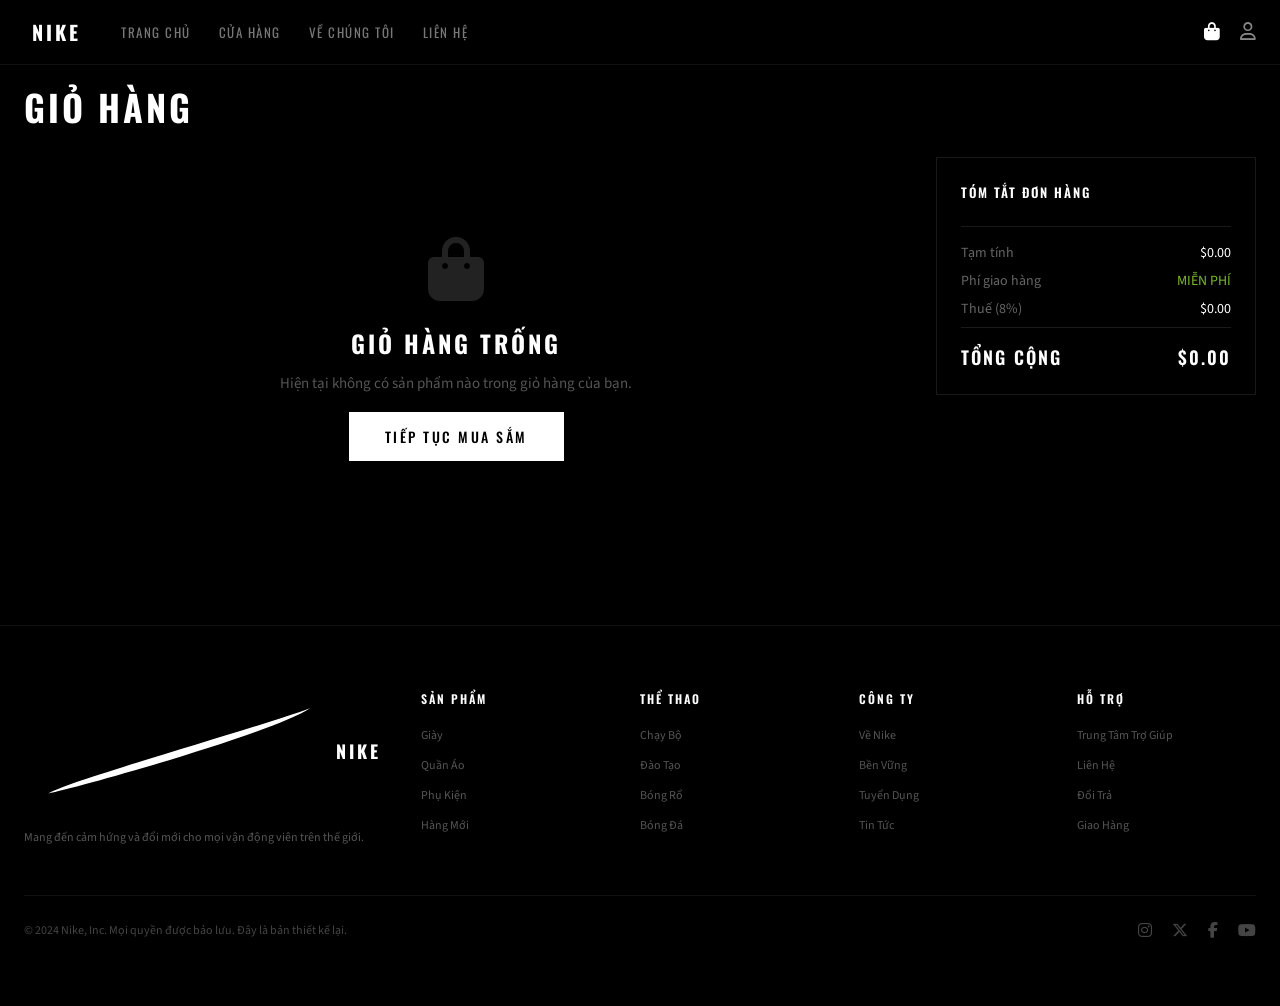
<file: checkout.html>
<!DOCTYPE html>
<html lang="vi">
<head>
    <meta charset="UTF-8">
    <meta name="viewport" content="width=device-width, initial-scale=1.0">
    <title>Giỏ Hàng & Thanh Toán - Nike Redesign</title>
    <link href="https://fonts.googleapis.com/css2?family=Oswald:wght@200;300;400;500;600;700&family=Source+Sans+3:wght@300;400;500;600;700&display=swap" rel="stylesheet">
    <link rel="stylesheet" href="https://cdnjs.cloudflare.com/ajax/libs/font-awesome/6.5.1/css/all.min.css">
    <link rel="stylesheet" href="style.css">
</head>
<body>

<div id="toast" class="toast"></div>

<!-- Modal Xác Nhận Xóa -->
<div class="delete-confirm" id="delete-modal">
    <div class="delete-confirm-box">
        <i class="fa-solid fa-triangle-exclamation" style="font-size:36px;color:#e44;margin-bottom:16px;"></i>
        <h3>XÓA SẢN PHẨM</h3>
        <p id="delete-msg">Bạn có chắc muốn xóa sản phẩm này khỏi giỏ hàng?</p>
        <div class="btn-row">
            <button class="btn-outline btn-sm" onclick="closeDeleteModal()">HỦY</button>
            <button class="btn-danger" id="confirm-delete-btn" onclick="confirmDelete()">XÓA</button>
        </div>
    </div>
</div>

<!-- Navigation -->
<nav class="main-nav" id="main-nav">
    <div class="nav-inner">
        <div class="nav-left">
            <a href="index.html" class="nav-logo">
                <svg viewBox="0 0 100 40" fill="white" class="w-10 h-8"><path d="M8 34 C14 30, 78 12, 94 6 C82 14, 18 32, 8 34Z"/></svg>
                <span style="font-family:'Oswald',sans-serif;font-weight:700;font-size:20px;letter-spacing:3px;">NIKE</span>
            </a>
            <div class="nav-links">
                <a href="index.html" class="nav-link">Trang Chủ</a>
                <a href="running.html" class="nav-link">Cửa Hàng</a>
                <a href="about.html" class="nav-link">Về Chúng Tôi</a>
                <a href="contact.html" class="nav-link">Liên Hệ</a>
            </div>
        </div>
        <div class="nav-right">
            <a href="checkout.html" class="nav-icon" style="color:#fff;"><i class="fa-solid fa-bag-shopping"></i><span id="cart-count" class="cart-badge">0</span></a>
            <a href="account.html" class="nav-icon"><i class="fa-regular fa-user"></i></a>
            <button class="mobile-toggle" onclick="toggleMobileMenu()" aria-label="Menu"><i class="fa-solid fa-bars"></i></button>
        </div>
    </div>
    <div class="mobile-menu" id="mobile-menu">
        <a href="index.html" class="nav-link">Trang Chủ</a>
        <a href="running.html" class="nav-link">Cửa Hàng</a>
        <a href="about.html" class="nav-link">Về Chúng Tôi</a>
        <a href="contact.html" class="nav-link">Liên Hệ</a>
    </div>
</nav>

<div class="section">
    <div class="page-header"><h1>GIỎ HÀNG</h1></div>

    <!-- ==================== DASHBOARD GIỎ HÀNG ==================== -->
    <div id="cart-dashboard" class="checkout-layout" style="padding-top:8px;padding-bottom:96px;">
        <div class="checkout-main">
            <!-- Header Bảng (Desktop) -->
            <div class="cart-table-header" id="cart-table-header">
                <span>Sản Phẩm</span>
                <span>Đơn Giá</span>
                <span>Số Lượng</span>
                <span>Thành Tiền</span>
                <span></span>
            </div>

            <!-- Danh Sách Sản Phẩm -->
            <div id="cart-items-list"></div>

            <!-- Giỏ Hàng Trống -->
            <div class="cart-empty" id="cart-empty" style="display:none;">
                <i class="fa-solid fa-bag-shopping"></i>
                <h2>GIỎ HÀNG TRỐNG</h2>
                <p>Hiện tại không có sản phẩm nào trong giỏ hàng của bạn.</p>
                <a href="index.html" class="btn-primary">TIẾP TỤC MUA SẮM</a>
            </div>

            <!-- Thanh Dưới -->
            <div class="cart-bottom-bar" id="cart-bottom-bar">
                <div class="cart-bottom-info">
                    <strong id="cart-total-items">0</strong> sản phẩm trong giỏ hàng
                </div>
                <div class="cart-bottom-actions">
                    <a href="running.html" class="btn-outline btn-sm">TIẾP TỤC MUA</a>
                    <button class="btn-primary btn-sm" onclick="goToCheckout()">TIẾN HÀNH THANH TOÁN</button>
                </div>
            </div>
        </div>

        <!-- Panel Tóm Tắt Bên Phải -->
        <div class="checkout-sidebar">
            <div class="summary-panel">
                <h3>TÓM TẮT ĐƠN HÀNG</h3>
                <div id="dash-sum-items"></div>
                <div class="summary-totals">
                    <div class="summary-row">
                        <span class="label">Tạm tính</span>
                        <span id="dash-sub">$0.00</span>
                    </div>
                    <div class="summary-row">
                        <span class="label">Phí giao hàng</span>
                        <span id="dash-ship" style="color:var(--accent);">MIỄN PHÍ</span>
                    </div>
                    <div class="summary-row">
                        <span class="label">Thuế (8%)</span>
                        <span id="dash-tax">$0.00</span>
                    </div>
                </div>
                <div class="summary-total">
                    <span>TỔNG CỘNG</span>
                    <span id="dash-total">$0.00</span>
                </div>
            </div>
        </div>
    </div>

    <!-- ==================== THANH TOÁN 3 BƯỚC ==================== -->
    <div id="checkout-section" style="display:none;">
        <div class="back-to-cart" onclick="backToCart()">
            <i class="fa-solid fa-arrow-left"></i> Quay lại giỏ hàng
        </div>

        <div class="step-indicators" id="step-indicators">
            <span class="step-ind active" id="si-1" onclick="goStep(1)">1. THÔNG TIN GIAO HÀNG</span>
            <span class="step-ind" id="si-2" onclick="goStep(2)">2. PHƯƠNG THỨC THANH TOÁN</span>
            <span class="step-ind" id="si-3" onclick="goStep(3)">3. XÁC NHẬN ĐƠN HÀNG</span>
        </div>

        <div class="checkout-layout">
            <div class="checkout-main">
                <!-- Bước 1: Giao Hàng -->
                <div class="checkout-step active" id="step-1">
                    <h2 style="font-family:'Oswald',sans-serif;font-size:20px;letter-spacing:2px;margin-bottom:24px;">THÔNG TIN GIAO HÀNG</h2>
                    <div class="form-row">
                        <div class="form-group">
                            <label class="form-label">HỌ</label>
                            <input type="text" class="form-input" value="Alex" id="s-fn">
                        </div>
                        <div class="form-group">
                            <label class="form-label">TÊN</label>
                            <input type="text" class="form-input" value="Johnson" id="s-ln">
                        </div>
                    </div>
                    <div class="form-group">
                        <label class="form-label">ĐỊA CHỈ</label>
                        <input type="text" class="form-input" value="1234 Đường Chính" id="s-addr">
                    </div>
                    <div class="form-row" style="grid-template-columns:1fr 1fr 1fr;">
                        <div class="form-group">
                            <label class="form-label">THÀNH PHỐ</label>
                            <input type="text" class="form-input" value="Portland" id="s-city">
                        </div>
                        <div class="form-group">
                            <label class="form-label">TỈNH/BẠN</label>
                            <input type="text" class="form-input" value="OR" id="s-st">
                        </div>
                        <div class="form-group">
                            <label class="form-label">MÃ BƯU CHÍNH</label>
                            <input type="text" class="form-input" value="97201" id="s-zip">
                        </div>
                    </div>
                    <div class="form-group">
                        <label class="form-label">SỐ ĐIỆN THOẠI</label>
                        <input type="tel" class="form-input" value="(555) 123-4567" id="s-ph">
                    </div>
                    <button class="btn-primary" onclick="goStep(2)">TIẾP TỤC THANH TOÁN</button>
                </div>

                <!-- Bước 2: Thanh Toán -->
                <div class="checkout-step" id="step-2">
                    <h2 style="font-family:'Oswald',sans-serif;font-size:20px;letter-spacing:2px;margin-bottom:24px;">PHƯƠNG THỨC THANH TOÁN</h2>
                    <div class="payment-options">
                        <label class="payment-option selected" id="po-card" onclick="selectPay('card')">
                            <input type="radio" name="pay" value="card" checked style="accent-color:var(--accent);">
                            <i class="fa-regular fa-credit-card"></i>
                            <span>THẺ TÍN DỤNG</span>
                        </label>
                        <label class="payment-option" id="po-paypal" onclick="selectPay('paypal')">
                            <input type="radio" name="pay" value="paypal" style="accent-color:var(--accent);">
                            <i class="fa-brands fa-paypal"></i>
                            <span>PAYPAL</span>
                        </label>
                    </div>
                    <div id="card-fields">
                        <div class="form-group">
                            <label class="form-label">SỐ THẺ</label>
                            <input type="text" class="form-input" placeholder="1234 5678 9012 3456" maxlength="19" oninput="fmtCard(this)">
                        </div>
                        <div class="form-row">
                            <div class="form-group">
                                <label class="form-label">NGÀY HẾT HẠN</label>
                                <input type="text" class="form-input" placeholder="MM/YY" maxlength="5" oninput="fmtExp(this)">
                            </div>
                            <div class="form-group">
                                <label class="form-label">CVV</label>
                                <input type="text" class="form-input" placeholder="123" maxlength="4">
                            </div>
                        </div>
                        <div class="form-group">
                            <label class="form-label">TÊN TRÊN THẺ</label>
                            <input type="text" class="form-input" value="ALEX JOHNSON">
                        </div>
                    </div>
                    <div id="paypal-fields" style="display:none;margin-bottom:24px;">
                        <div class="paypal-box">
                            <i class="fa-brands fa-paypal"></i>
                            <p>Bạn sẽ được chuyển đến PayPal để hoàn tất thanh toán.</p>
                        </div>
                    </div>
                    <div style="display:flex;gap:16px;">
                        <button class="btn-outline" onclick="goStep(1)">QUAY LẠI</button>
                        <button class="btn-primary" onclick="goStep(3)">XEM LẠI ĐƠN HÀNG</button>
                    </div>
                </div>

                <!-- Bước 3: Xác Nhận -->
                <div class="checkout-step" id="step-3">
                    <h2 style="font-family:'Oswald',sans-serif;font-size:20px;letter-spacing:2px;margin-bottom:24px;">XÁC NHẬN ĐƠN HÀNG</h2>
                    <div class="review-block">
                        <h3>ĐỊA CHỈ GIAO HÀNG</h3>
                        <p id="rv-addr" style="font-size:14px;"></p>
                    </div>
                    <div class="review-block">
                        <h3>PHƯƠNG THỨC THANH TOÁN</h3>
                        <p id="rv-pay" style="font-size:14px;"></p>
                    </div>
                    <div class="review-block">
                        <h3>SẢN PHẨM</h3>
                        <div id="rv-items"></div>
                    </div>
                    <div style="display:flex;gap:16px;">
                        <button class="btn-outline" onclick="goStep(2)">QUAY LẠI</button>
                        <button class="btn-primary" onclick="placeOrder()">ĐẶT HÀNG</button>
                    </div>
                </div>

                <!-- Xác Nhận Đặt Hàng -->
                <div class="checkout-step" id="step-confirm">
                    <div class="confirm-section">
                        <i class="fa-solid fa-circle-check"></i>
                        <h2>ĐƠN HÀNG ĐÃ XÁC NHẬN</h2>
                        <p style="color:#888;">Cảm ơn bạn đã mua hàng! Mã đơn hàng của bạn là <span style="color:#fff;font-weight:600;" id="order-num">#NK-2024-9999</span></p>
                        <p style="color:#555;font-size:14px;margin-top:8px;">Email xác nhận đã được gửi đến alex.johnson@email.com</p>
                        <a href="index.html" class="btn-primary" style="display:inline-block;margin-top:32px;" onclick="clearCart()">TIẾP TỤC MUA SẮM</a>
                    </div>
                </div>
            </div>

            <!-- Tóm Tắt Thanh Toán -->
            <div class="checkout-sidebar" id="summary-panel">
                <div class="summary-panel">
                    <h3>TÓM TẮT ĐƠN HÀNG</h3>
                    <div id="sum-items"></div>
                    <div class="summary-totals">
                        <div class="summary-row">
                            <span class="label">Tạm tính</span>
                            <span id="sum-sub">$0.00</span>
                        </div>
                        <div class="summary-row">
                            <span class="label">Phí giao hàng</span>
                            <span id="sum-ship" style="color:var(--accent);">MIỄN PHÍ</span>
                        </div>
                        <div class="summary-row">
                            <span class="label">Thuế (8%)</span>
                            <span id="sum-tax">$0.00</span>
                        </div>
                    </div>
                    <div class="summary-total">
                        <span>TỔNG CỘNG</span>
                        <span id="sum-total">$0.00</span>
                    </div>
                </div>
            </div>
        </div>
    </div>
</div>

<!-- Footer -->
<footer class="site-footer">
    <div class="footer-inner">
        <div class="footer-grid">
            <div class="footer-brand">
                <div style="display:flex;align-items:center;gap:8px;">
                    <svg viewBox="0 0 100 40" fill="white" class="w-8 h-6"><path d="M8 34 C14 30, 78 12, 94 6 C82 14, 18 32, 8 34Z"/></svg>
                    <span style="font-family:'Oswald',sans-serif;font-weight:700;font-size:18px;letter-spacing:3px;">NIKE</span>
                </div>
                <p>Mang đến cảm hứng và đổi mới cho mọi vận động viên trên thế giới.</p>
            </div>
            <div class="footer-col"><h4>SẢN PHẨM</h4><ul><li><a href="running.html">Giày</a></li><li><a href="#">Quần Áo</a></li><li><a href="#">Phụ Kiện</a></li><li><a href="#">Hàng Mới</a></li></ul></div>
            <div class="footer-col"><h4>THỂ THAO</h4><ul><li><a href="running.html">Chạy Bộ</a></li><li><a href="#">Đào Tạo</a></li><li><a href="#">Bóng Rổ</a></li><li><a href="#">Bóng Đá</a></li></ul></div>
            <div class="footer-col"><h4>CÔNG TY</h4><ul><li><a href="about.html">Về Nike</a></li><li><a href="#">Bền Vững</a></li><li><a href="#">Tuyển Dụng</a></li><li><a href="#">Tin Tức</a></li></ul></div>
            <div class="footer-col"><h4>HỖ TRỢ</h4><ul><li><a href="contact.html">Trung Tâm Trợ Giúp</a></li><li><a href="contact.html">Liên Hệ</a></li><li><a href="#">Đổi Trả</a></li><li><a href="#">Giao Hàng</a></li></ul></div>
        </div>
        <div class="footer-bottom">
            <p>&copy; 2024 Nike, Inc. Mọi quyền được bảo lưu. Đây là bản thiết kế lại.</p>
            <div class="footer-socials">
                <a aria-label="Instagram"><i class="fa-brands fa-instagram"></i></a>
                <a aria-label="Twitter"><i class="fa-brands fa-x-twitter"></i></a>
                <a aria-label="Facebook"><i class="fa-brands fa-facebook-f"></i></a>
                <a aria-label="YouTube"><i class="fa-brands fa-youtube"></i></a>
            </div>
        </div>
    </div>
</footer>

<script>
/* ============================================
   QUẢN LÝ GIỎ HÀNG & THANH TOÁN
   ============================================ */

/* --- Hình ảnh tương ứng cho từng sản phẩm --- */
const imgMap = {
    'Nike Pegasus 41': 'https://images.unsplash.com/photo-1595950653106-6c9ebd614d3a?w=200&h=200&fit=crop&q=80',
    'Nike Air Max 90': 'https://images.unsplash.com/photo-1605348532760-6753d2c43329?w=200&h=200&fit=crop&q=80',
    'Nike Dunk Low Retro': 'https://images.unsplash.com/photo-1597045566677-8cf032ed6634?w=200&h=200&fit=crop&q=80',
    'Nike Air Force 1': 'https://images.unsplash.com/photo-1600269452121-4f2416e55c28?w=200&h=200&fit=crop&q=80',
    'Nike Vomero 18': 'https://images.unsplash.com/photo-1584735175315-9d5df23860e6?w=200&h=200&fit=crop&q=80',
    'Áo Thun Nike Dri-Fit': 'https://images.unsplash.com/photo-1521572163474-6864f9cf17ab?w=200&h=200&fit=crop&q=80',
    'Nike Dri-Fit Tee': 'https://images.unsplash.com/photo-1521572163474-6864f9cf17ab?w=200&h=200&fit=crop&q=80',
    'Nike ZoomX Vaporfly': 'https://images.unsplash.com/photo-1542291026-7eec264c27ff?w=200&h=200&fit=crop&q=80',
    'Air Max Alpha': 'https://images.unsplash.com/photo-1608231387042-66d1773070a5?w=200&h=200&fit=crop&q=80',
    'Nike Blazer Mid': 'https://images.unsplash.com/photo-1549298916-b41d501d3772?w=200&h=200&fit=crop&q=80',
    'Nike React Infinity RN 4': 'https://images.unsplash.com/photo-1606107557195-0e29a4b5b4aa?w=200&h=200&fit=crop&q=80',
    'Nike Air Max 97': 'https://images.unsplash.com/photo-1491553895911-0055eca6402d?w=200&h=200&fit=crop&q=80',
    'Nike Metcon 9': 'https://images.unsplash.com/photo-1534438327276-14e5300c3a48?w=200&h=200&fit=crop&q=80',
    'Nike Air Max Alpha': 'https://images.unsplash.com/photo-1608231387042-66d1773070a5?w=200&h=200&fit=crop&q=80',
    'Nike Pegasus 40': 'https://images.unsplash.com/photo-1599058917212-d750089bc07e?w=200&h=200&fit=crop&q=80',
    'Áo Hoodie Nike Dri-FIT': 'https://images.unsplash.com/photo-1556821840-3a63f95609a7?w=200&h=200&fit=crop&q=80',
    'Quần Short Chạy Nike': 'https://images.unsplash.com/photo-1562157873-818bc0726f68?w=200&h=200&fit=crop&q=80',
    'Quần Jogger Nike Sportswear': 'https://images.unsplash.com/photo-1584370848010-d7fe6bc767ec?w=200&h=200&fit=crop&q=80'
};
const fallbackImg = 'https://images.unsplash.com/photo-1542291026-7eec264c27ff?w=200&h=200&fit=crop&q=80';
function getImg(name) { return imgMap[name] || fallbackImg; }

/* --- Biến thể mặc định cho sản phẩm --- */
const variantMap = {
    'Nike Pegasus 41': 'Size: 41 &bull; Màu: Xanh Lá',
    'Nike Air Max 90': 'Size: 42 &bull; Màu: Trắng',
    'Nike Dunk Low Retro': 'Size: 42 &bull; Màu: Đen/Trắng',
    'Nike Air Force 1': 'Size: 43 &bull; Màu: Trắng',
    'Nike Vomero 18': 'Size: 41 &bull; Màu: Đen',
    'Áo Thun Nike Dri-Fit': 'Size: L &bull; Màu: Đen',
    'Nike Dri-Fit Tee': 'Size: M &bull; Màu: Đen',
    'Nike ZoomX Vaporfly': 'Size: 42 &bull; Màu: Xanh Volt',
    'Air Max Alpha': 'Size: 43 &bull; Màu: Đen/Trắng',
    'Nike Blazer Mid': 'Size: 41 &bull; Màu: Cam/Trắng',
    'Nike React Infinity RN 4': 'Size: 42 &bull; Màu: Xanh Dương/Cam',
    'Nike Air Max 97': 'Size: 43 &bull; Màu: Bạc/Đỏ',
    'Nike Metcon 9': 'Size: 42 &bull; Màu: Đỏ/Đen',
    'Nike Air Max Alpha': 'Size: 43 &bull; Màu: Đen/Trắng',
    'Nike Pegasus 40': 'Size: 41 &bull; Màu: Xanh Dương/Đen',
    'Áo Hoodie Nike Dri-FIT': 'Size: L &bull; Màu: Xám',
    'Quần Short Chạy Nike': 'Size: M &bull; Màu: Đen',
    'Quần Jogger Nike Sportswear': 'Size: L &bull; Màu: Đen/Xám'
};
function getVariant(name) { return variantMap[name] || ''; }

/* --- CRUD Giỏ Hàng (localStorage) --- */
function getCart() { try { return JSON.parse(localStorage.getItem('nike_cart')) || []; } catch(e) { return []; } }
function saveCart(c) { localStorage.setItem('nike_cart', JSON.stringify(c)); updateCartBadge(); }
function updateCartBadge() {
    const c = getCart();
    const b = document.getElementById('cart-count');
    const n = c.reduce((s, i) => s + i.qty, 0);
    b.textContent = n;
    b.style.display = n > 0 ? 'flex' : 'none';
}
function clearCart() { localStorage.removeItem('nike_cart'); }

/* --- Toast --- */
function showToast(m) {
    const t = document.getElementById('toast');
    t.textContent = m;
    t.classList.add('show');
    setTimeout(() => t.classList.remove('show'), 2500);
}

/* --- Mobile Menu --- */
function toggleMobileMenu() { document.getElementById('mobile-menu').classList.toggle('open'); }

/* ====================
   DASHBOARD GIỎ HÀNG
   ==================== */
let deleteTargetIndex = -1;

function renderCartDashboard() {
    const cart = getCart();
    const listEl = document.getElementById('cart-items-list');
    const emptyEl = document.getElementById('cart-empty');
    const bottomBar = document.getElementById('cart-bottom-bar');
    const tableHeader = document.getElementById('cart-table-header');

    /* Giỏ hàng trống → hiện trạng thái rỗng */
    if (cart.length === 0) {
        listEl.innerHTML = '';
        emptyEl.style.display = 'block';
        bottomBar.style.display = 'none';
        tableHeader.style.display = 'none';
        renderDashSummary();
        return;
    }

    /* Giỏ hàng có sản phẩm → hiện bảng */
    emptyEl.style.display = 'none';
    bottomBar.style.display = 'flex';
    tableHeader.style.display = 'grid';

    listEl.innerHTML = '';
    cart.forEach((item, index) => {
        const lineTotal = (item.price * item.qty).toFixed(2);
        listEl.innerHTML += `
            <div class="cart-item-row" id="cart-row-${index}">
                <div class="cart-item-product">
                    <div class="cart-item-thumb">
                        <img src="${getImg(item.name)}" alt="${item.name}">
                    </div>
                    <div>
                        <p class="cart-item-name">${item.name.toUpperCase()}</p>
                        <p class="cart-item-variant">${getVariant(item.name)}</p>
                    </div>
                </div>
                <span class="cart-item-price">$${item.price.toFixed(2)}</span>
                <div class="qty-controls">
                    <button class="qty-btn" onclick="changeQty(${index}, -1)" aria-label="Giảm">
                        <i class="fa-solid fa-minus" style="font-size:11px;"></i>
                    </button>
                    <span class="qty-value">${item.qty}</span>
                    <button class="qty-btn" onclick="changeQty(${index}, 1)" aria-label="Tăng">
                        <i class="fa-solid fa-plus" style="font-size:11px;"></i>
                    </button>
                </div>
                <span class="cart-item-price" style="color:#fff;">$${lineTotal}</span>
                <button class="cart-delete-btn" onclick="openDeleteModal(${index})" aria-label="Xóa">
                    <i class="fa-solid fa-trash-can"></i>
                </button>
            </div>
        `;
    });

    const totalItems = cart.reduce((s, i) => s + i.qty, 0);
    document.getElementById('cart-total-items').textContent = totalItems;

    renderDashSummary();
}

function renderDashSummary() {
    const cart = getCart();
    const si = document.getElementById('dash-sum-items');
    si.innerHTML = '';
    cart.forEach((item) => {
        si.innerHTML += `
            <div class="summary-item">
                <div class="summary-item-thumb"><img src="${getImg(item.name)}" alt="${item.name}"></div>
                <div class="summary-item-info">
                    <p>${item.name.toUpperCase()}</p>
                    <span>x${item.qty}</span>
                </div>
                <span style="font-family:'Oswald',sans-serif;font-size:14px;">$${(item.price * item.qty).toFixed(2)}</span>
            </div>
        `;
    });
    const sub = cart.reduce((s, i) => s + i.price * i.qty, 0);
    const tax = sub * 0.08;
    document.getElementById('dash-sub').textContent = '$' + sub.toFixed(2);
    document.getElementById('dash-tax').textContent = '$' + tax.toFixed(2);
    document.getElementById('dash-total').textContent = '$' + (sub + tax).toFixed(2);
}

/* --- Thay Đổi Số Lượng --- */
function changeQty(index, delta) {
    const cart = getCart();
    if (!cart[index]) return;
    cart[index].qty += delta;
    if (cart[index].qty <= 0) {
        openDeleteModal(index);
        return;
    }
    saveCart(cart);
    renderCartDashboard();
}

/* --- Modal Xóa --- */
function openDeleteModal(index) {
    deleteTargetIndex = index;
    const cart = getCart();
    const name = cart[index] ? cart[index].name : '';
    document.getElementById('delete-msg').textContent = `Bạn có chắc muốn xóa "${name}" khỏi giỏ hàng?`;
    document.getElementById('delete-modal').classList.add('open');
}

function closeDeleteModal() {
    document.getElementById('delete-modal').classList.remove('open');
    deleteTargetIndex = -1;
}

function confirmDelete() {
    if (deleteTargetIndex < 0) return;
    const cart = getCart();
    const name = cart[deleteTargetIndex] ? cart[deleteTargetIndex].name : '';
    cart.splice(deleteTargetIndex, 1);
    saveCart(cart);
    closeDeleteModal();
    renderCartDashboard();
    showToast('Đã xóa ' + name + ' khỏi giỏ hàng');
}

/* --- Chuyển sang Thanh Toán --- */
function goToCheckout() {
    const cart = getCart();
    if (cart.length === 0) {
        showToast('Giỏ hàng đang trống');
        return;
    }
    document.getElementById('cart-dashboard').style.display = 'none';
    document.getElementById('checkout-section').style.display = 'block';
    document.querySelector('.page-header h1').textContent = 'THANH TOÁN';
    goStep(1);
    renderCheckoutSummary();
    window.scrollTo({ top: 0, behavior: 'smooth' });
}

function backToCart() {
    document.getElementById('checkout-section').style.display = 'none';
    document.getElementById('cart-dashboard').style.display = 'flex';
    document.querySelector('.page-header h1').textContent = 'GIỎ HÀNG';
    renderCartDashboard();
    window.scrollTo({ top: 0, behavior: 'smooth' });
}

/* ====================
   THANH TOÁN 3 BƯỚC
   ==================== */
let currentStep = 1;

function renderCheckoutSummary() {
    const cart = getCart();
    const si = document.getElementById('sum-items');
    si.innerHTML = '';
    cart.forEach((item) => {
        si.innerHTML += `
            <div class="summary-item">
                <div class="summary-item-thumb"><img src="${getImg(item.name)}" alt="${item.name}"></div>
                <div class="summary-item-info">
                    <p>${item.name.toUpperCase()}</p>
                    <span>x${item.qty}</span>
                </div>
                <span style="font-family:'Oswald',sans-serif;font-size:14px;">$${(item.price * item.qty).toFixed(2)}</span>
            </div>
        `;
    });
    const sub = cart.reduce((s, i) => s + i.price * i.qty, 0);
    const tax = sub * 0.08;
    document.getElementById('sum-sub').textContent = '$' + sub.toFixed(2);
    document.getElementById('sum-tax').textContent = '$' + tax.toFixed(2);
    document.getElementById('sum-total').textContent = '$' + (sub + tax).toFixed(2);
}

function goStep(n) {
    currentStep = n;
    document.querySelectorAll('.checkout-step').forEach(s => s.classList.remove('active'));
    const stepEl = document.getElementById('step-' + n);
    if (stepEl) stepEl.classList.add('active');

    for (let i = 1; i <= 3; i++) {
        const si = document.getElementById('si-' + i);
        si.classList.remove('active', 'done');
        if (i < n) si.classList.add('done');
        else if (i === n) si.classList.add('active');
    }

    const panel = document.getElementById('summary-panel');
    const indicators = document.getElementById('step-indicators');
    const backBtn = document.querySelector('.back-to-cart');

    if (n === 'confirm' || typeof n === 'string') {
        panel.style.display = 'none';
        indicators.style.display = 'none';
        if (backBtn) backBtn.style.display = 'none';
    } else {
        panel.style.display = 'block';
        indicators.style.display = 'flex';
        if (backBtn) backBtn.style.display = 'inline-flex';
    }

    if (n === 3) renderReview();
}

function renderReview() {
    const fn = document.getElementById('s-fn').value;
    const ln = document.getElementById('s-ln').value;
    const addr = document.getElementById('s-addr').value;
    const city = document.getElementById('s-city').value;
    const st = document.getElementById('s-st').value;
    const zip = document.getElementById('s-zip').value;
    const ph = document.getElementById('s-ph').value;
    document.getElementById('rv-addr').innerHTML = `${fn} ${ln}<br>${addr}<br>${city}, ${st} ${zip}<br>${ph}`;

    const pay = document.querySelector('input[name="pay"]:checked')?.value || 'card';
    document.getElementById('rv-pay').innerHTML = pay === 'card'
        ? '<i class="fa-regular fa-credit-card" style="margin-right:8px;"></i>Thẻ tín dụng kết thúc ****'
        : '<i class="fa-brands fa-paypal" style="margin-right:8px;"></i>PayPal';

    const cart = getCart();
    const ri = document.getElementById('rv-items');
    ri.innerHTML = '';
    cart.forEach((item) => {
        ri.innerHTML += `
            <div class="review-item">
                <div class="review-item-thumb"><img src="${getImg(item.name)}" alt="${item.name}"></div>
                <div style="flex:1;">
                    <p style="font-size:12px;font-family:'Oswald',sans-serif;letter-spacing:1.5px;">${item.name.toUpperCase()}</p>
                    <span style="font-size:12px;color:#555;">Số lượng: ${item.qty}</span>
                </div>
                <span style="font-family:'Oswald',sans-serif;font-size:14px;">$${(item.price * item.qty).toFixed(2)}</span>
            </div>
        `;
    });
}

function selectPay(m) {
    document.getElementById('po-card').classList.toggle('selected', m === 'card');
    document.getElementById('po-paypal').classList.toggle('selected', m === 'paypal');
    document.getElementById('card-fields').style.display = m === 'card' ? 'block' : 'none';
    document.getElementById('paypal-fields').style.display = m === 'paypal' ? 'block' : 'none';
}

function fmtCard(el) { let v = el.value.replace(/\D/g, '').substring(0, 16); el.value = v.replace(/(.{4})/g, '$1 ').trim(); }
function fmtExp(el) { let v = el.value.replace(/\D/g, '').substring(0, 4); if (v.length >= 2) v = v.substring(0, 2) + '/' + v.substring(2); el.value = v; }

function placeOrder() {
    const cart = getCart();
    if (cart.length === 0) { showToast('Giỏ hàng của bạn đang trống'); return; }
    const num = '#NK-2024-' + Math.floor(1000 + Math.random() * 9000);
    document.getElementById('order-num').textContent = num;
    goStep('confirm');
    showToast('Đặt hàng thành công!');
}

/* --- Scroll Nav --- */
window.addEventListener('scroll', () => {
    document.getElementById('main-nav').classList.toggle('scrolled', window.scrollY > 80);
});

/* --- Đóng modal khi click ngoài --- */
document.getElementById('delete-modal').addEventListener('click', function(e) {
    if (e.target === this) closeDeleteModal();
});

/* --- Khởi Tạo: giỏ hàng bắt đầu TRỐNG --- */
updateCartBadge();
renderCartDashboard();
</script>
</body>
</html>
</file>
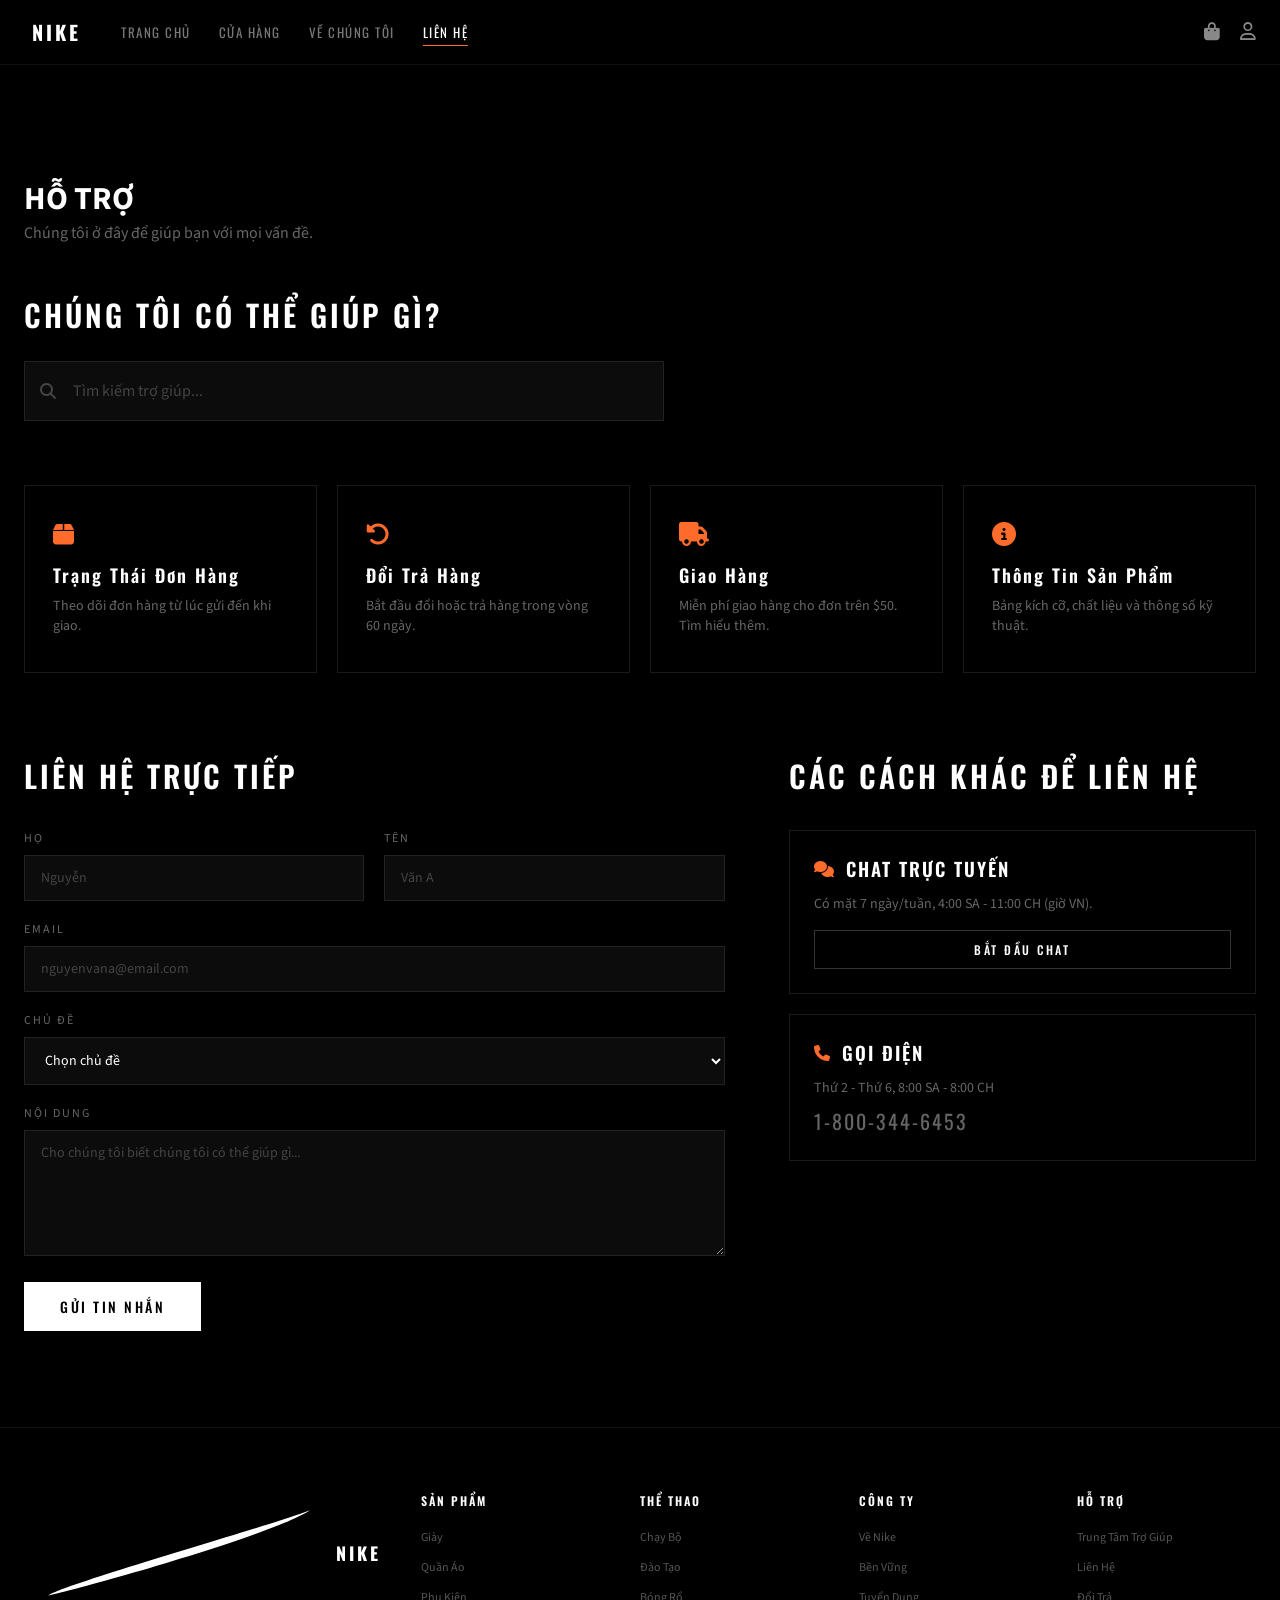
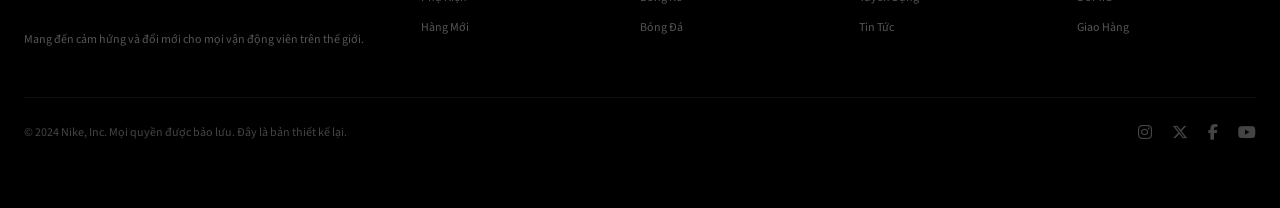
<file: contact.html>
<!DOCTYPE html>
<html lang="vi">
<head>
    <meta charset="UTF-8">
    <meta name="viewport" content="width=device-width, initial-scale=1.0">
    <title>Hỗ Trợ & Liên Hệ - Nike Redesign</title>
    <link href="https://fonts.googleapis.com/css2?family=Oswald:wght@200;300;400;500;600;700&family=Source+Sans+3:wght@300;400;500;600;700&display=swap" rel="stylesheet">
    <link rel="stylesheet" href="https://cdnjs.cloudflare.com/ajax/libs/font-awesome/6.5.1/css/all.min.css">
    <link rel="stylesheet" href="style.css">
</head>
<body>

<div id="toast" class="toast"></div>

<nav class="main-nav" id="main-nav">
    <div class="nav-inner">
        <div class="nav-left">
            <a href="index.html" class="nav-logo">
                <svg viewBox="0 0 100 40" fill="white" class="w-10 h-8"><path d="M8 34 C14 30, 78 12, 94 6 C82 14, 18 32, 8 34Z"/></svg>
                <span style="font-family:'Oswald',sans-serif;font-weight:700;font-size:20px;letter-spacing:3px;">NIKE</span>
            </a>
            <div class="nav-links">
                <a href="index.html" class="nav-link">Trang Chủ</a>
                <a href="running.html" class="nav-link">Cửa Hàng</a>
                <a href="about.html" class="nav-link">Về Chúng Tôi</a>
                <a href="contact.html" class="nav-link active">Liên Hệ</a>
            </div>
        </div>
        <div class="nav-right">
            <a href="checkout.html" class="nav-icon"><i class="fa-solid fa-bag-shopping"></i><span id="cart-count" class="cart-badge">0</span></a>
            <a href="account.html" class="nav-icon"><i class="fa-regular fa-user"></i></a>
            <button class="mobile-toggle" onclick="toggleMobileMenu()" aria-label="Menu"><i class="fa-solid fa-bars"></i></button>
        </div>
    </div>
    <div class="mobile-menu" id="mobile-menu">
        <a href="index.html" class="nav-link">Trang Chủ</a>
        <a href="running.html" class="nav-link">Cửa Hàng</a>
        <a href="about.html" class="nav-link">Về Chúng Tôi</a>
        <a href="contact.html" class="nav-link active">Liên Hệ</a>
    </div>
</nav>

<div class="section contact-page">
    <h1 class="page-header" style="padding-bottom:0;">HỖ TRỢ</h1>
    <p style="color:#666;margin-bottom:48px;">Chúng tôi ở đây để giúp bạn với mọi vấn đề.</p>

    <div style="margin-bottom:64px;">
        <h2 class="section-title" style="margin-bottom:24px;">CHÚNG TÔI CÓ THỂ GIÚP GÌ?</h2>
        <div class="search-bar">
            <input type="text" class="form-input" placeholder="Tìm kiếm trợ giúp...">
            <i class="fa-solid fa-magnifying-glass"></i>
        </div>
    </div>

    <div class="service-modules">
        <div class="service-module" onclick="showToast('Đang mở trang Trạng Thái Đơn Hàng...')">
            <i class="fa-solid fa-box"></i>
            <h3>Trạng Thái Đơn Hàng</h3>
            <p>Theo dõi đơn hàng từ lúc gửi đến khi giao.</p>
        </div>
        <div class="service-module" onclick="showToast('Đang tải thông tin Đổi Trả...')">
            <i class="fa-solid fa-rotate-left"></i>
            <h3>Đổi Trả Hàng</h3>
            <p>Bắt đầu đổi hoặc trả hàng trong vòng 60 ngày.</p>
        </div>
        <div class="service-module" onclick="showToast('Đang tải chi tiết Giao Hàng...')">
            <i class="fa-solid fa-truck"></i>
            <h3>Giao Hàng</h3>
            <p>Miễn phí giao hàng cho đơn trên $50. Tìm hiểu thêm.</p>
        </div>
        <div class="service-module" onclick="showToast('Đang tải thông tin Sản Phẩm...')">
            <i class="fa-solid fa-circle-info"></i>
            <h3>Thông Tin Sản Phẩm</h3>
            <p>Bảng kích cỡ, chất liệu và thông số kỹ thuật.</p>
        </div>
    </div>

    <div class="contact-grid">
        <div>
            <h2 class="section-title" style="margin-bottom:32px;">LIÊN HỆ TRỰC TIẾP</h2>
            <form id="contact-form" onsubmit="return handleSubmit(event)">
                <div class="form-row">
                    <div class="form-group">
                        <label class="form-label">HỌ</label>
                        <input type="text" class="form-input" placeholder="Nguyễn" required id="cf-fname">
                    </div>
                    <div class="form-group">
                        <label class="form-label">TÊN</label>
                        <input type="text" class="form-input" placeholder="Văn A" required id="cf-lname">
                    </div>
                </div>
                <div class="form-group">
                    <label class="form-label">EMAIL</label>
                    <input type="email" class="form-input" placeholder="nguyenvana@email.com" required id="cf-email">
                </div>
                <div class="form-group">
                    <label class="form-label">CHỦ ĐỀ</label>
                    <select class="form-input" required>
                        <option value="">Chọn chủ đề</option>
                        <option>Vấn Đề Đơn Hàng</option>
                        <option>Câu Hỏi Sản Phẩm</option>
                        <option>Đổi / Trả Hàng</option>
                        <option>Khác</option>
                    </select>
                </div>
                <div class="form-group">
                    <label class="form-label">NỘI DUNG</label>
                    <textarea class="form-input" rows="5" placeholder="Cho chúng tôi biết chúng tôi có thể giúp gì..." required id="cf-msg"></textarea>
                </div>
                <button type="submit" class="btn-primary">GỬI TIN NHẮN</button>
                <p id="contact-success" class="success-msg">Tin nhắn đã được gửi thành công. Chúng tôi sẽ phản hồi trong vòng 24 giờ.</p>
            </form>
        </div>
        <div>
            <h2 class="section-title" style="margin-bottom:32px;">CÁC CÁCH KHÁC ĐỂ LIÊN HỆ</h2>
            <div class="contact-side-card">
                <div class="card-header">
                    <i class="fa-solid fa-comments"></i>
                    <h3>CHAT TRỰC TUYẾN</h3>
                </div>
                <p>Có mặt 7 ngày/tuần, 4:00 SA - 11:00 CH (giờ VN).</p>
                <button class="btn-outline btn-sm" style="width:100%;margin-top:16px;" onclick="showToast('Đang kết nối chat trực tuyến...')">BẮT ĐẦU CHAT</button>
            </div>
            <div class="contact-side-card">
                <div class="card-header">
                    <i class="fa-solid fa-phone"></i>
                    <h3>GỌI ĐIỆN</h3>
                </div>
                <p>Thứ 2 - Thứ 6, 8:00 SA - 8:00 CH</p>
                <p class="phone-number">1-800-344-6453</p>
            </div>
        </div>
    </div>
</div>

<footer class="site-footer">
    <div class="footer-inner">
        <div class="footer-grid">
            <div class="footer-brand">
                <div style="display:flex;align-items:center;gap:8px;">
                    <svg viewBox="0 0 100 40" fill="white" class="w-8 h-6"><path d="M8 34 C14 30, 78 12, 94 6 C82 14, 18 32, 8 34Z"/></svg>
                    <span style="font-family:'Oswald',sans-serif;font-weight:700;font-size:18px;letter-spacing:3px;">NIKE</span>
                </div>
                <p>Mang đến cảm hứng và đổi mới cho mọi vận động viên trên thế giới.</p>
            </div>
            <div class="footer-col"><h4>SẢN PHẨM</h4><ul><li><a href="running.html">Giày</a></li><li><a href="#">Quần Áo</a></li><li><a href="#">Phụ Kiện</a></li><li><a href="#">Hàng Mới</a></li></ul></div>
            <div class="footer-col"><h4>THỂ THAO</h4><ul><li><a href="running.html">Chạy Bộ</a></li><li><a href="#">Đào Tạo</a></li><li><a href="#">Bóng Rổ</a></li><li><a href="#">Bóng Đá</a></li></ul></div>
            <div class="footer-col"><h4>CÔNG TY</h4><ul><li><a href="about.html">Về Nike</a></li><li><a href="#">Bền Vững</a></li><li><a href="#">Tuyển Dụng</a></li><li><a href="#">Tin Tức</a></li></ul></div>
            <div class="footer-col"><h4>HỖ TRỢ</h4><ul><li><a href="contact.html">Trung Tâm Trợ Giúp</a></li><li><a href="contact.html">Liên Hệ</a></li><li><a href="#">Đổi Trả</a></li><li><a href="#">Giao Hàng</a></li></ul></div>
        </div>
        <div class="footer-bottom">
            <p>&copy; 2024 Nike, Inc. Mọi quyền được bảo lưu. Đây là bản thiết kế lại.</p>
            <div class="footer-socials">
                <a aria-label="Instagram"><i class="fa-brands fa-instagram"></i></a>
                <a aria-label="Twitter"><i class="fa-brands fa-x-twitter"></i></a>
                <a aria-label="Facebook"><i class="fa-brands fa-facebook-f"></i></a>
                <a aria-label="YouTube"><i class="fa-brands fa-youtube"></i></a>
            </div>
        </div>
    </div>
</footer>

<script>
    function getCart(){try{return JSON.parse(localStorage.getItem('nike_cart'))||[];}catch(e){return[];}}
    function updateCartBadge(){const c=getCart();const b=document.getElementById('cart-count');const n=c.reduce((s,i)=>s+i.qty,0);b.textContent=n;b.style.display=n>0?'flex':'none';}
    function toggleMobileMenu(){document.getElementById('mobile-menu').classList.toggle('open');}
    function showToast(m){const t=document.getElementById('toast');t.textContent=m;t.classList.add('show');setTimeout(()=>t.classList.remove('show'),2500);}
    function handleSubmit(e){
        e.preventDefault();
        const fn=document.getElementById('cf-fname').value.trim();
        const ln=document.getElementById('cf-lname').value.trim();
        const em=document.getElementById('cf-email').value.trim();
        const mg=document.getElementById('cf-msg').value.trim();
        if(!fn||!ln||!em||!mg){showToast('Vui lòng điền đầy đủ các trường bắt buộc');return false;}
        if(!em.includes('@')||!em.includes('.')){showToast('Vui lòng nhập email hợp lệ');return false;}
        document.getElementById('contact-success').classList.add('show');
        document.getElementById('contact-form').reset();
        showToast('Tin nhắn đã được gửi thành công');
        setTimeout(()=>document.getElementById('contact-success').classList.remove('show'),5000);
        return false;
    }
    window.addEventListener('scroll',()=>{document.getElementById('main-nav').classList.toggle('scrolled',window.scrollY>80);});
    updateCartBadge();
</script>
</body>
</html>
</file>
<file: style.css>
/* ============================================
   NIKE REDESIGN - BẢNG PHONG CÁCH TOÀN CỤBỤ
   ============================================ */

:root {
    --bg: #000000;
    --fg: #ffffff;
    --muted: #777777;
    --accent: #7db830;
    --accent-orange: #FF6B2B;
    --card: #0a0a0a;
    --border: #1e1e1e;
}

* { margin: 0; padding: 0; box-sizing: border-box; }

body {
    font-family: 'Source Sans 3', sans-serif;
    background: var(--bg);
    color: var(--fg);
    overflow-x: hidden;
}

a { text-decoration: none; color: inherit; }

::-webkit-scrollbar { width: 5px; }
::-webkit-scrollbar-track { background: #000; }
::-webkit-scrollbar-thumb { background: #333; border-radius: 3px; }

/* ============================================
   THANH ĐIỀU HƯỚNG
   ============================================ */
.main-nav {
    position: fixed;
    top: 0;
    left: 0;
    width: 100%;
    z-index: 50;
    background: rgba(0, 0, 0, 0.85);
    backdrop-filter: blur(16px);
    -webkit-backdrop-filter: blur(16px);
    border-bottom: 1px solid #111;
    transition: all 0.3s ease;
}

.main-nav.scrolled {
    background: rgba(0, 0, 0, 0.95);
    border-bottom-color: #1a1a1a;
}

.nav-inner {
    max-width: 1280px;
    margin: 0 auto;
    padding: 0 24px;
    display: flex;
    align-items: center;
    justify-content: space-between;
    height: 64px;
}

.nav-left {
    display: flex;
    align-items: center;
    gap: 40px;
}

.nav-logo {
    cursor: pointer;
    display: flex;
    align-items: center;
    gap: 8px;
}

.nav-links {
    display: flex;
    align-items: center;
    gap: 28px;
}

.nav-link {
    color: #777;
    transition: color 0.3s;
    cursor: pointer;
    font-family: 'Oswald', sans-serif;
    letter-spacing: 1.5px;
    text-transform: uppercase;
    font-size: 13px;
    position: relative;
}

.nav-link::after {
    content: '';
    position: absolute;
    bottom: -4px;
    left: 0;
    width: 0;
    height: 1px;
    background: var(--accent-orange);
    transition: width 0.3s ease;
}

.nav-link:hover::after,
.nav-link.active::after {
    width: 100%;
}

.nav-link:hover,
.nav-link.active {
    color: #fff;
}

.nav-right {
    display: flex;
    align-items: center;
    gap: 20px;
}

.nav-icon {
    cursor: pointer;
    color: #888;
    font-size: 18px;
    transition: color 0.3s;
    position: relative;
}

.nav-icon:hover {
    color: #fff;
}

.cart-badge {
    position: absolute;
    top: -7px;
    right: -9px;
    background: var(--accent-orange);
    color: #fff;
    font-size: 10px;
    width: 18px;
    height: 18px;
    border-radius: 50%;
    display: flex;
    align-items: center;
    justify-content: center;
    font-weight: 700;
    transition: transform 0.3s;
}

.cart-badge.bump {
    animation: badge-bump 0.3s ease;
}

@keyframes badge-bump {
    0% { transform: scale(1); }
    50% { transform: scale(1.3); }
    100% { transform: scale(1); }
}

.mobile-toggle {
    display: none;
    background: none;
    border: none;
    color: #fff;
    font-size: 20px;
    cursor: pointer;
}

.mobile-menu {
    display: none;
    padding: 0 24px 16px;
}

.mobile-menu.open {
    display: block;
}

.mobile-menu .nav-link {
    display: block;
    padding: 8px 0;
}

@media (max-width: 768px) {
    .nav-links { display: none; }
    .mobile-toggle { display: block; }
}

/* ============================================
   HERO TRANG CHỦ
   ============================================ */
.hero {
    position: relative;
    width: 100%;
    height: 92vh;
    min-height: 600px;
    margin-top: 64px;
    overflow: hidden;
}

.hero-img {
    position: absolute;
    inset: 0;
    width: 100%;
    height: 100%;
    object-fit: cover;
    filter: grayscale(100%) contrast(1.15);
    transition: transform 0.8s ease;
}

.hero-img:hover {
    transform: scale(1.04);
}

.hero-overlay {
    position: absolute;
    inset: 0;
    background: linear-gradient(
        180deg,
        rgba(0, 0, 0, 0.15) 0%,
        rgba(255, 107, 43, 0.08) 30%,
        rgba(0, 0, 0, 0.4) 60%,
        rgba(0, 0, 0, 0.88) 100%
    );
}

.hero-content {
    position: relative;
    z-index: 10;
    display: flex;
    flex-direction: column;
    align-items: flex-start;
    justify-content: flex-end;
    height: 100%;
    max-width: 1280px;
    margin: 0 auto;
    padding: 0 24px 80px;
}

.hero-title {
    font-family: 'Oswald', sans-serif;
    font-weight: 700;
    color: #fff;
    line-height: 1;
    font-size: clamp(48px, 8vw, 120px);
    letter-spacing: 4px;
}

.hero-subtitle {
    color: #ccc;
    margin-top: 16px;
    font-size: 18px;
    max-width: 480px;
    line-height: 1.5;
}

/* --- Hero badge nổi --- */
.hero-badge {
    display: inline-flex;
    align-items: center;
    gap: 8px;
    padding: 8px 20px;
    border: 1px solid rgba(255, 107, 43, 0.4);
    margin-bottom: 20px;
    animation: fadeUp 0.6s ease forwards;
}

.hero-badge .badge-dot {
    width: 6px;
    height: 6px;
    border-radius: 50%;
    background: var(--accent-orange);
    animation: pulse-dot 2s ease-in-out infinite;
}

@keyframes pulse-dot {
    0%, 100% { opacity: 1; transform: scale(1); }
    50% { opacity: 0.4; transform: scale(0.7); }
}

.hero-badge span {
    font-family: 'Oswald', sans-serif;
    font-size: 12px;
    letter-spacing: 3px;
    color: var(--accent-orange);
    text-transform: uppercase;
}

/* --- Dòng chữ chạy dưới hero --- */
.hero-title-wrap {
    position: relative;
    display: inline-block;
}

.hero-title-wrap::after {
    content: 'NIKE REDESIGN — 2024 COLLECTION — JUST DO IT — NIKE REDESIGN — 2024 COLLECTION — JUST DO IT — ';
    position: absolute;
    bottom: -26px;
    left: 0;
    font-family: 'Oswald', sans-serif;
    font-size: 12px;
    letter-spacing: 6px;
    color: #333;
    white-space: nowrap;
    overflow: hidden;
    width: 600px;
    max-width: 90vw;
    animation: marquee 20s linear infinite;
}

@keyframes marquee {
    0% { transform: translateX(0); }
    100% { transform: translateX(-50%); }
}

/* --- Phần tử trang trí nổi trên hero --- */
.home-float-decoration {
    position: absolute;
    pointer-events: none;
    z-index: 5;
}

.home-float-cross {
    width: 20px;
    height: 20px;
    opacity: 0.06;
}

.home-float-cross::before,
.home-float-cross::after {
    content: '';
    position: absolute;
    background: #fff;
}

.home-float-cross::before {
    top: 50%;
    left: 0;
    width: 100%;
    height: 1px;
    transform: translateY(-50%);
}

.home-float-cross::after {
    left: 50%;
    top: 0;
    height: 100%;
    width: 1px;
    transform: translateX(-50%);
}

.home-float-circle {
    width: 120px;
    height: 120px;
    border: 1px solid rgba(255, 255, 255, 0.03);
    border-radius: 50%;
}

.home-float-dot {
    width: 4px;
    height: 4px;
    background: var(--accent-orange);
    border-radius: 50%;
    opacity: 0.3;
}

/* ============================================
   NÚT BẤM
   ============================================ */
.btn-primary {
    background: #fff;
    color: #000;
    padding: 14px 36px;
    font-family: 'Oswald', sans-serif;
    font-weight: 500;
    letter-spacing: 2.5px;
    text-transform: uppercase;
    border: none;
    cursor: pointer;
    transition: all 0.3s;
    font-size: 14px;
}

.btn-primary:hover {
    background: var(--accent-orange);
    color: #fff;
}

.btn-outline {
    background: transparent;
    color: #fff;
    padding: 14px 36px;
    font-family: 'Oswald', sans-serif;
    font-weight: 500;
    letter-spacing: 2.5px;
    text-transform: uppercase;
    border: 1px solid #333;
    cursor: pointer;
    transition: all 0.3s;
    font-size: 14px;
}

.btn-outline:hover {
    border-color: #fff;
    background: rgba(255, 255, 255, 0.04);
}

.btn-orange {
    background: var(--accent-orange);
    color: #fff;
    padding: 14px 36px;
    font-family: 'Oswald', sans-serif;
    font-weight: 500;
    letter-spacing: 2.5px;
    text-transform: uppercase;
    border: none;
    cursor: pointer;
    transition: all 0.3s;
    font-size: 14px;
}

.btn-orange:hover {
    background: #e55a1b;
    transform: translateY(-2px);
    box-shadow: 0 8px 24px rgba(255, 107, 43, 0.3);
}

.btn-sm {
    padding: 10px 24px;
    font-size: 12px;
}

/* ============================================
   LƯỚI & SECTION CHUNG
   ============================================ */
.section {
    max-width: 1280px;
    margin: 0 auto;
    padding: 0 24px;
}

.section-py {
    padding-top: 96px;
    padding-bottom: 96px;
}

.section-title {
    font-family: 'Oswald', sans-serif;
    font-size: 30px;
    font-weight: 600;
    letter-spacing: 3px;
    margin-bottom: 48px;
}

.accent-label {
    font-family: 'Oswald', sans-serif;
    font-size: 12px;
    letter-spacing: 3px;
    color: var(--accent-orange);
    margin-bottom: 16px;
    text-transform: uppercase;
}

.accent-label-green {
    font-family: 'Oswald', sans-serif;
    font-size: 12px;
    letter-spacing: 3px;
    color: var(--accent);
    margin-bottom: 16px;
    text-transform: uppercase;
}

/* --- Lưới bố cục --- */
.grid-3 {
    display: grid;
    grid-template-columns: repeat(3, 1fr);
    gap: 24px;
}

.grid-4 {
    display: grid;
    grid-template-columns: repeat(4, 1fr);
    gap: 20px;
}

.grid-5 {
    display: grid;
    grid-template-columns: repeat(5, 1fr);
    gap: 20px;
}

.grid-2 {
    display: grid;
    grid-template-columns: repeat(2, 1fr);
    gap: 48px;
}

@media (max-width: 1024px) {
    .grid-4, .grid-5 {
        grid-template-columns: repeat(3, 1fr);
    }
}

@media (max-width: 768px) {
    .grid-3, .grid-4, .grid-5, .grid-2 {
        grid-template-columns: repeat(2, 1fr);
    }
}

@media (max-width: 480px) {
    .grid-3, .grid-4, .grid-5, .grid-2 {
        grid-template-columns: 1fr;
    }
}

/* --- Section divider --- */
.section-divider {
    display: flex;
    align-items: center;
    gap: 16px;
    margin-bottom: 48px;
}

.section-divider .divider-line {
    flex: 1;
    height: 1px;
    background: linear-gradient(90deg, transparent, #222, transparent);
}

.section-divider .divider-icon {
    color: #333;
    font-size: 14px;
}

/* ============================================
   THẺ DANH MỤC (CATEGORY CARDS)
   ============================================ */
.category-card {
    position: relative;
    overflow: hidden;
    height: 380px;
    cursor: pointer;
    transition: transform 0.35s, box-shadow 0.35s;
}

.category-card:hover {
    transform: translateY(-6px);
    box-shadow: 0 12px 40px rgba(255, 107, 43, 0.08);
}

.category-card img {
    width: 100%;
    height: 100%;
    object-fit: cover;
    filter: grayscale(100%) contrast(1.1);
    transition: transform 0.7s ease;
}

.category-card:hover img {
    transform: scale(1.05);
    filter: grayscale(0%);
}

.category-card .card-overlay {
    position: absolute;
    inset: 0;
    background: linear-gradient(0deg, rgba(0,0,0,0.8) 0%, transparent 60%);
}

.category-card .card-info {
    position: absolute;
    bottom: 0;
    left: 0;
    padding: 24px;
}

.category-card h3 {
    font-family: 'Oswald', sans-serif;
    font-size: 24px;
    font-weight: 600;
    letter-spacing: 2px;
}

.category-card .card-count {
    font-size: 14px;
    margin-top: 4px;
    color: #888;
}

/* Đường viền cam trượt khi hover */
.category-card::before {
    content: '';
    position: absolute;
    bottom: 0;
    left: 0;
    width: 0;
    height: 3px;
    background: var(--accent-orange);
    transition: width 0.5s cubic-bezier(0.22, 1, 0.36, 1);
    z-index: 5;
}

.category-card:hover::before {
    width: 100%;
}

/* Gạch cam trước số sản phẩm */
.card-count {
    display: inline-flex;
    align-items: center;
    gap: 6px;
}

.card-count::before {
    content: '';
    width: 20px;
    height: 1px;
    background: var(--accent-orange);
    opacity: 0.6;
}

/* ============================================
   THẺ SẢN PHẨM (PRODUCT CARDS)
   ============================================ */
.product-card {
    transition: transform 0.35s, box-shadow 0.35s;
    cursor: pointer;
    background: #000;
    border: 1px solid transparent;
    padding: 16px;
    position: relative;
}

.product-card:hover {
    transform: translateY(-6px);
    box-shadow: 0 12px 40px rgba(255, 107, 43, 0.08);
    border-color: #222;
}

.product-card .card-img-wrap {
    width: 100%;
    aspect-ratio: 1;
    overflow: hidden;
    margin-bottom: 16px;
    background: #0a0a0a;
}

.product-card .card-img-wrap img {
    width: 100%;
    height: 100%;
    object-fit: cover;
    filter: grayscale(100%);
    transition: filter 0.5s, transform 0.5s;
}

.product-card:hover .card-img-wrap img {
    filter: grayscale(0%);
    transform: scale(1.06);
}

/* Ánh sáng lướt qua ảnh khi hover */
.product-card .card-img-wrap::after {
    content: '';
    position: absolute;
    top: 0;
    left: -100%;
    width: 60%;
    height: 100%;
    background: linear-gradient(90deg, transparent, rgba(255,255,255,0.06), transparent);
    transition: left 0.6s ease;
    pointer-events: none;
    z-index: 1;
}

.product-card:hover .card-img-wrap::after {
    left: 150%;
}

.product-card .card-name {
    font-family: 'Oswald', sans-serif;
    font-size: 14px;
    letter-spacing: 1.5px;
}

.product-card .card-price {
    font-size: 14px;
    margin-top: 4px;
    color: #888;
    transition: color 0.3s;
}

.product-card:hover .card-price {
    color: var(--accent-orange);
}

/* Số thứ tự góc */
.product-card .card-num {
    position: absolute;
    top: 12px;
    right: 12px;
    font-family: 'Oswald', sans-serif;
    font-size: 11px;
    letter-spacing: 1px;
    color: #333;
    z-index: 3;
}

/* --- Section header đặc biệt cho New Drops --- */
.home-section-header {
    display: flex;
    align-items: flex-end;
    justify-content: space-between;
    margin-bottom: 48px;
    padding-bottom: 16px;
    border-bottom: 1px solid #151515;
    position: relative;
}

.home-section-header::after {
    content: '';
    position: absolute;
    bottom: -1px;
    left: 0;
    width: 60px;
    height: 2px;
    background: var(--accent-orange);
}

.home-section-header .home-section-num {
    font-family: 'Oswald', sans-serif;
    font-size: 64px;
    font-weight: 700;
    color: #0d0d0d;
    line-height: 1;
    margin-right: 20px;
    -webkit-text-stroke: 1px #1a1a1a;
    transition: all 0.5s;
}

.home-section-header:hover .home-section-num {
    color: #111;
    -webkit-text-stroke: 1px #333;
}

/* ============================================
   NIKE BY YOU
   ============================================ */
.nby-section {
    border-top: 1px solid #1a1a1a;
    border-bottom: 1px solid #1a1a1a;
}

.nby-inner {
    display: grid;
    grid-template-columns: 1fr 1fr;
    gap: 48px;
    align-items: center;
}

.nby-image {
    position: relative;
    overflow: hidden;
    height: 400px;
}

.nby-image img {
    width: 100%; height: 100%; object-fit: cover;
    filter: grayscale(100%);
    transition: filter 0.8s;
}

.nby-image:hover img {
    filter: grayscale(0%);
}

.nby-img-overlay {
    position: absolute;
    inset: 0;
    background: linear-gradient(90deg, rgba(0,0,0,0.4) 0%, transparent 50%);
}

.nby-text p {
    color: #999;
    max-width: 440px;
    line-height: 1.7;
    margin-top: 24px;
}

.nby-text h2 {
    font-family: 'Oswald', sans-serif;
    font-size: clamp(32px, 5vw, 52px);
    font-weight: 700;
    letter-spacing: 3px;
    line-height: 1.1;
}

/* Gradient text cho tiêu đề Nike By You */
.home-nby-title {
    font-family: 'Oswald', sans-serif;
    font-size: clamp(32px, 5vw, 52px);
    font-weight: 700;
    letter-spacing: 3px;
    line-height: 1.1;
    background: linear-gradient(135deg, #fff 0%, #FF6B2B 50%, #fff 100%);
    background-size: 200% auto;
    -webkit-background-clip: text;
    -webkit-text-fill-color: transparent;
    background-clip: text;
    animation: gradient-shift 4s ease-in-out infinite;
}

@keyframes gradient-shift {
    0%, 100% { background-position: 0% center; }
    50% { background-position: 200% center; }
}

/* Gạch trang trí */
.home-nby-lines {
    display: flex;
    gap: 4px;
    margin-bottom: 24px;
}

.home-nby-lines span {
    display: block;
    width: 24px;
    height: 2px;
    background: var(--accent-orange);
    opacity: 0.6;
}

.home-nby-lines span:nth-child(2) {
    width: 40px;
    opacity: 1;
}

/* Đặc tính liệt kê */
.home-nby-features {
    display: flex;
    flex-direction: column;
    gap: 12px;
    margin-top: 24px;
    margin-bottom: 32px;
}

.home-nby-features .nby-feat {
    display: flex;
    align-items: center;
    gap: 12px;
    font-size: 13px;
    color: #666;
}

.home-nby-features .nby-feat i {
    color: var(--accent-orange);
    font-size: 11px;
    width: 16px;
    text-align: center;
}

@media (max-width: 768px) {
    .nby-inner {
        grid-template-columns: 1fr;
    }
    .home-nby-features {
        display: none;
    }
    .hero-title-wrap::after {
        width: 300px;
        font-size: 10px;
        letter-spacing: 4px;
        bottom: -22px;
    }
    .home-section-header .home-section-num {
        font-size: 40px;
    }
}

/* --- Pre-footer gradient bar --- */
.home-pre-footer {
    height: 1px;
    background: linear-gradient(90deg, transparent 0%, var(--accent-orange) 20%, var(--accent) 50%, var(--accent-orange) 80%, transparent 100%);
    opacity: 0.2;
    margin: 0 auto;
    max-width: 600px;
}

/* ============================================
   SCROLL REVEAL ANIMATION
   ============================================ */
.home-reveal {
    opacity: 0;
    transform: translateY(40px);
    transition: opacity 0.7s ease, transform 0.7s ease;
}

.home-reveal.revealed {
    opacity: 1;
    transform: translateY(0);
}

.home-reveal-delay-1 { transition-delay: 0.1s; }
.home-reveal-delay-2 { transition-delay: 0.2s; }
.home-reveal-delay-3 { transition-delay: 0.3s; }
.home-reveal-delay-4 { transition-delay: 0.4s; }
.home-reveal-delay-5 { transition-delay: 0.5s; }

/* ============================================
   THẺ SẢN PHẨM CỬA HÀNG (SHOP CARDS)
   ============================================ */
.shop-card {
    transition: all 0.4s ease;
    cursor: pointer;
    background: #000;
    border: 1px solid #151515;
    padding: 0;
    overflow: hidden;
    position: relative;
}

.shop-card:hover {
    transform: translateY(-6px);
    box-shadow: 0 12px 40px rgba(255, 107, 43, 0.1);
    border-color: #252525;
}

.shop-card .sc-img {
    width: 100%;
    aspect-ratio: 1;
    overflow: hidden;
    background: #0a0a0a;
    position: relative;
}

.shop-card .sc-img img {
    width: 100%;
    height: 100%;
    object-fit: cover;
    filter: grayscale(100%);
    transition: filter 0.5s, transform 0.5s;
}

.shop-card:hover .sc-img img {
    filter: grayscale(0%);
    transform: scale(1.06);
}

.shop-card .sc-badge {
    position: absolute;
    top: 10px;
    left: 10px;
    padding: 4px 10px;
    font-family: 'Oswald', sans-serif;
    font-size: 10px;
    letter-spacing: 1.5px;
    text-transform: uppercase;
    z-index: 2;
}

.sc-badge-new { background: var(--accent-orange); color: #fff; }
.sc-badge-sale { background: #e44; color: #fff; }
.sc-badge-best { background: var(--accent); color: #fff; }

.shop-card .sc-body {
    padding: 14px 16px 18px;
}

.shop-card .sc-category {
    font-size: 11px;
    color: #555;
    letter-spacing: 1px;
    text-transform: uppercase;
    margin-bottom: 4px;
}

.shop-card .sc-name {
    font-family: 'Oswald', sans-serif;
    font-size: 14px;
    letter-spacing: 1.5px;
    line-height: 1.3;
}

.shop-card .sc-price {
    font-family: 'Oswald', sans-serif;
    font-size: 15px;
    margin-top: 6px;
    color: #ccc;
}

.shop-card .sc-price-old {
    font-size: 12px;
    color: #555;
    text-decoration: line-through;
    margin-left: 8px;
}

.shop-card .sc-actions {
    display: flex;
    gap: 8px;
    margin-top: 12px;
    opacity: 0;
    transform: translateY(8px);
    transition: all 0.3s ease;
}

.shop-card:hover .sc-actions {
    opacity: 1;
    transform: translateY(0);
}

.shop-card .sc-add-btn {
    flex: 1;
    padding: 9px 0;
    font-family: 'Oswald', sans-serif;
    font-size: 11px;
    letter-spacing: 1.5px;
    text-transform: uppercase;
    border: 1px solid #333;
    background: transparent;
    color: #fff;
    cursor: pointer;
    transition: all 0.2s;
}

.shop-card .sc-add-btn:hover {
    background: var(--accent-orange);
    border-color: var(--accent-orange);
}

.shop-card .sc-quick-btn {
    width: 38px;
    height: 38px;
    display: flex;
    align-items: center;
    justify-content: center;
    border: 1px solid #333;
    background: transparent;
    color: #888;
    cursor: pointer;
    transition: all 0.2s;
    font-size: 14px;
}

.shop-card .sc-quick-btn:hover {
    color: #fff;
    border-color: #fff;
}

.shop-card.hidden { display: none; }

/* --- Bộ lọc kết quả --- */
.filter-results-bar {
    display: flex;
    align-items: center;
    justify-content: space-between;
    margin-bottom: 24px;
    padding-bottom: 16px;
    border-bottom: 1px solid #151515;
}

.filter-results-bar .result-count { font-size: 14px; color: #666; }

.filter-results-bar .result-count strong {
    color: var(--accent-orange);
    font-family: 'Oswald', sans-serif;
}

.filter-clear-btn {
    font-family: 'Oswald', sans-serif;
    font-size: 12px;
    letter-spacing: 1.5px;
    color: #666;
    cursor: pointer;
    transition: color 0.3s;
    text-transform: uppercase;
    background: none;
    border: none;
}

.filter-clear-btn:hover { color: var(--accent-orange); }

/* --- Sidebar bộ lọc --- */
.shop-layout {
    display: flex;
    gap: 40px;
    padding-top: 24px;
    padding-bottom: 96px;
}

.filter-sidebar {
    width: 240px;
    flex-shrink: 0;
}

@media (max-width: 1024px) { .filter-sidebar { display: none; } }

.filter-section { margin-bottom: 28px; }

.filter-section h3 {
    font-family: 'Oswald', sans-serif;
    font-size: 13px;
    letter-spacing: 2px;
    color: #fff;
    margin-bottom: 14px;
    display: flex;
    align-items: center;
    justify-content: space-between;
}

.filter-section h3 .filter-count { font-size: 11px; color: #444; font-weight: 400; }

.filter-section label {
    display: flex;
    align-items: center;
    gap: 8px;
    color: #888;
    font-size: 13px;
    cursor: pointer;
    padding: 4px 0;
    transition: color 0.3s;
}

.filter-section label:hover { color: #ccc; }
.filter-section input[type="checkbox"] { accent-color: var(--accent-orange); }

.color-dots {
    display: flex;
    flex-wrap: wrap;
    gap: 10px;
    margin-top: 4px;
}

.color-dot {
    width: 22px;
    height: 22px;
    border-radius: 50%;
    cursor: pointer;
    border: 2px solid transparent;
    transition: all 0.2s;
    position: relative;
}

.color-dot:hover { transform: scale(1.15); }

.color-dot.active { border-color: #fff; }

.color-dot.active::after {
    content: '';
    position: absolute;
    inset: -5px;
    border: 1px solid var(--accent-orange);
    border-radius: 50%;
}

.size-grid {
    display: grid;
    grid-template-columns: repeat(3, 1fr);
    gap: 8px;
}

.size-btn {
    width: 44px;
    height: 44px;
    border: 1px solid #2a2a2a;
    color: #666;
    display: flex;
    align-items: center;
    justify-content: center;
    cursor: pointer;
    transition: all 0.2s;
    font-size: 13px;
    background: transparent;
}

.size-btn:hover, .size-btn.selected { border-color: #fff; color: #fff; }

input[type="range"] { width: 100%; accent-color: var(--accent-orange); }

.price-display {
    display: flex;
    justify-content: space-between;
    font-size: 12px;
    margin-top: 6px;
    color: var(--accent-orange);
    font-family: 'Oswald', sans-serif;
    letter-spacing: 1px;
}

/* ============================================
   SẢN PHẨM NỔI BẬT (FEATURED PRODUCT)
   ============================================ */
.featured-product {
    display: grid;
    grid-template-columns: 1fr 1fr;
    gap: 40px;
    margin-bottom: 64px;
}

@media (max-width: 768px) { .featured-product { grid-template-columns: 1fr; } }

.featured-img {
    position: relative;
    overflow: hidden;
    background: #0a0a0a;
    height: 480px;
    display: flex;
    align-items: center;
    justify-content: center;
}

.featured-img img { width: 100%; height: 100%; object-fit: cover; }

.featured-info {
    display: flex;
    flex-direction: column;
    justify-content: center;
}

.featured-info h2 {
    font-family: 'Oswald', sans-serif;
    font-size: 36px;
    font-weight: 700;
    letter-spacing: 3px;
}

.featured-info .price {
    font-family: 'Oswald', sans-serif;
    font-size: 24px;
    color: #ccc;
    margin-top: 8px;
}

.featured-info .desc {
    margin-top: 20px;
    line-height: 1.7;
    font-size: 14px;
    color: #888;
    max-width: 400px;
}

.featured-info .size-row { display: flex; gap: 8px; margin-top: 24px; }
.featured-info .btn-row { display: flex; gap: 16px; margin-top: 32px; }

/* --- Feature cards --- */
.feature-cards {
    display: grid;
    grid-template-columns: repeat(3, 1fr);
    gap: 24px;
}

@media (max-width: 768px) { .feature-cards { grid-template-columns: 1fr; } }

.feature-card {
    border: 1px solid #1a1a1a;
    padding: 20px;
    transition: transform 0.35s, box-shadow 0.35s;
    cursor: pointer;
}

.feature-card:hover {
    transform: translateY(-6px);
    box-shadow: 0 12px 40px rgba(255, 107, 43, 0.08);
}

.feature-card .fc-img {
    width: 100%;
    aspect-ratio: 16/10;
    overflow: hidden;
    margin-bottom: 20px;
    background: #0a0a0a;
}

.feature-card .fc-img img {
    width: 100%;
    height: 100%;
    object-fit: cover;
    filter: grayscale(100%);
    transition: filter 0.5s;
}

.feature-card:hover .fc-img img { filter: grayscale(0%); }

.feature-card h3 {
    font-family: 'Oswald', sans-serif;
    font-size: 18px;
    letter-spacing: 2px;
    font-weight: 600;
}

.feature-card .fc-desc { font-size: 14px; color: #666; margin-top: 8px; line-height: 1.5; }
.feature-card .fc-price { font-family: 'Oswald', sans-serif; font-size: 14px; margin-top: 12px; }

/* ============================================
   ABOUT PAGE
   ============================================ */
.about-hero {
    position: relative;
    width: 100%;
    height: 80vh;
    min-height: 500px;
    margin-top: 64px;
    overflow: hidden;
}

.about-hero .hero-content {
    align-items: flex-end;
    padding-bottom: 64px;
}

.about-hero h1 {
    font-family: 'Oswald', sans-serif;
    font-weight: 700;
    color: #fff;
    line-height: 1.1;
    font-size: clamp(32px, 6vw, 80px);
    letter-spacing: 3px;
    max-width: 800px;
}

.about-section {
    border-top: 1px solid #1a1a1a;
}

.about-section .about-inner {
    display: grid;
    grid-template-columns: 1fr 1fr;
    gap: 64px;
    align-items: center;
}

.about-section .about-inner.reverse .about-text { order: 2; }
.about-section .about-inner.reverse .about-img { order: 1; }

.about-text p {
    color: #888;
    max-width: 460px;
    line-height: 1.7;
    margin-top: 24px;
}

.about-text h2 {
    font-family: 'Oswald', sans-serif;
    font-size: clamp(32px, 5vw, 52px);
    font-weight: 700;
    letter-spacing: 3px;
}

.about-img { overflow: hidden; height: 420px; }
.about-img img { width: 100%; height: 100%; object-fit: cover; filter: grayscale(100%); }

@media (max-width: 768px) {
    .about-section .about-inner { grid-template-columns: 1fr; }
    .about-section .about-inner.reverse .about-text,
    .about-section .about-inner.reverse .about-img { order: unset; }
}

/* ============================================
   CONTACT PAGE
   ============================================ */
.contact-page { padding-top: 96px; padding-bottom: 96px; }

.search-bar { position: relative; max-width: 640px; }
.search-bar input { padding: 18px 18px 18px 48px; font-size: 16px; }
.search-bar i { position: absolute; left: 16px; top: 50%; transform: translateY(-50%); color: #444; }

.service-modules {
    display: grid;
    grid-template-columns: repeat(4, 1fr);
    gap: 20px;
    margin-bottom: 80px;
}

@media (max-width: 1024px) { .service-modules { grid-template-columns: repeat(2, 1fr); } }
@media (max-width: 480px) { .service-modules { grid-template-columns: 1fr; } }

.service-module {
    border: 1px solid #1a1a1a;
    padding: 36px 28px;
    cursor: pointer;
    transition: all 0.3s;
}

.service-module:hover {
    border-color: var(--accent-orange);
    background: #0a0a0a;
}

.service-module i { font-size: 24px; color: var(--accent-orange); margin-bottom: 16px; }
.service-module h3 { font-family: 'Oswald', sans-serif; font-size: 18px; letter-spacing: 2px; font-weight: 600; }
.service-module p { font-size: 14px; color: #666; margin-top: 8px; }

/* --- Form --- */
.form-input {
    background: #0c0c0c;
    border: 1px solid #222;
    color: #fff;
    padding: 12px 16px;
    width: 100%;
    font-family: 'Source Sans 3', sans-serif;
    font-size: 14px;
    outline: none;
    transition: border-color 0.3s;
}

.form-input:focus { border-color: var(--accent-orange); }
.form-input::placeholder { color: #444; }
.form-label { font-size: 12px; letter-spacing: 2px; color: #666; display: block; margin-bottom: 8px; text-transform: uppercase; }
.form-group { margin-bottom: 20px; }
.form-row { display: grid; grid-template-columns: 1fr 1fr; gap: 20px; }
@media (max-width: 480px) { .form-row { grid-template-columns: 1fr; } }

.contact-grid { display: grid; grid-template-columns: 3fr 2fr; gap: 64px; }
@media (max-width: 1024px) { .contact-grid { grid-template-columns: 1fr; } }

.contact-side-card { border: 1px solid #1a1a1a; padding: 24px; margin-bottom: 20px; }
.contact-side-card h3 { font-family: 'Oswald', sans-serif; letter-spacing: 2px; font-weight: 600; }
.contact-side-card .card-header { display: flex; align-items: center; gap: 12px; margin-bottom: 12px; }
.contact-side-card .card-header i { color: var(--accent-orange); }
.contact-side-card p { font-size: 14px; color: #666; }
.contact-side-card .phone-number { font-family: 'Oswald', sans-serif; font-size: 20px; letter-spacing: 2px; margin-top: 8px; }

/* ============================================
   ACCOUNT PAGE
   ============================================ */
.account-layout { display: flex; gap: 40px; padding-top: 24px; padding-bottom: 96px; }
.account-sidebar { width: 208px; flex-shrink: 0; padding-top: 24px; }
@media (max-width: 768px) { .account-sidebar { display: none; } }

.sidebar-link {
    color: #666;
    padding: 10px 16px;
    cursor: pointer;
    transition: all 0.3s;
    border-left: 2px solid transparent;
    font-size: 14px;
}

.sidebar-link:hover, .sidebar-link.active { color: #fff; border-left-color: var(--accent-orange); }
.sidebar-link.logout { color: #c44; }
.sidebar-link.logout:hover { border-left-color: #c44; }

.welcome-bar {
    display: flex;
    align-items: center;
    gap: 24px;
    margin-bottom: 48px;
    padding-bottom: 32px;
    border-bottom: 1px solid #1a1a1a;
}

.welcome-avatar {
    width: 80px;
    height: 80px;
    border-radius: 50%;
    overflow: hidden;
    border: 2px solid #2a2a2a;
    flex-shrink: 0;
}

.welcome-avatar img { width: 100%; height: 100%; object-fit: cover; filter: grayscale(100%); }
.welcome-info h1 { font-family: 'Oswald', sans-serif; font-size: 24px; font-weight: 700; letter-spacing: 3px; }
.welcome-info p { font-size: 14px; color: #666; margin-top: 4px; }
.edit-profile-btn { margin-left: auto; }

.edit-form { display: none; border: 1px solid #1a1a1a; padding: 24px; margin-bottom: 40px; }
.edit-form.open { display: block; }
.edit-form h3 { font-family: 'Oswald', sans-serif; letter-spacing: 2px; margin-bottom: 20px; }
.edit-form .btn-row { display: flex; gap: 16px; margin-top: 8px; }

.account-grid { display: grid; grid-template-columns: 2fr 1fr; gap: 40px; }
@media (max-width: 1024px) { .account-grid { grid-template-columns: 1fr; } }

.order-row {
    border-bottom: 1px solid #1a1a1a;
    padding: 20px 0;
    display: flex;
    align-items: center;
    gap: 20px;
}

.order-row:last-child { border-bottom: none; }
.order-thumb { width: 80px; height: 80px; background: #0a0a0a; flex-shrink: 0; overflow: hidden; }
.order-thumb img { width: 100%; height: 100%; object-fit: cover; }
.order-info { flex: 1; }
.order-info h4 { font-family: 'Oswald', sans-serif; letter-spacing: 2px; font-weight: 600; }
.order-info p { font-size: 12px; color: #555; margin-top: 4px; }
.order-price { text-align: right; }
.order-price .price-val { font-family: 'Oswald', sans-serif; }
.order-status {
    font-size: 12px;
    padding: 4px 12px;
    border: 1px solid var(--accent-orange);
    color: var(--accent-orange);
    display: inline-block;
    margin-top: 4px;
}

.stats-card { border: 1px solid #1a1a1a; padding: 24px; margin-bottom: 24px; }
.stats-card h3 { font-family: 'Oswald', sans-serif; font-size: 13px; letter-spacing: 2px; font-weight: 600; margin-bottom: 24px; }
.stat-item { margin-bottom: 24px; }
.stat-item:last-child { margin-bottom: 0; }
.stat-num { font-family: 'Oswald', sans-serif; font-size: 48px; font-weight: 700; line-height: 1; color: var(--accent-orange); }
.stat-label { font-size: 12px; color: #666; margin-top: 4px; }

.recommend-card { border: 1px solid #1a1a1a; padding: 20px; }
.recommend-card .rec-img { overflow: hidden; height: 260px; margin-bottom: 12px; }
.recommend-card .rec-img img { width: 100%; height: 100%; object-fit: cover; filter: grayscale(100%); transition: filter 0.5s; }
.recommend-card .rec-img:hover img { filter: grayscale(0%); }
.recommend-card .rec-name { font-family: 'Oswald', sans-serif; font-size: 14px; letter-spacing: 1.5px; }
.recommend-card .rec-price { font-size: 14px; color: #666; }

/* ============================================
   CHECKOUT PAGE
   ============================================ */
.checkout-layout { display: flex; gap: 48px; padding-top: 24px; padding-bottom: 96px; }
.checkout-main { flex: 1; }
.checkout-sidebar { width: 320px; flex-shrink: 0; }
@media (max-width: 1024px) { .checkout-sidebar { display: none; } }

.step-indicators {
    display: flex;
    align-items: center;
    gap: 32px;
    margin-bottom: 48px;
    padding-bottom: 24px;
    border-bottom: 1px solid #1a1a1a;
}

.step-ind {
    font-family: 'Oswald', sans-serif;
    color: #444;
    letter-spacing: 1px;
    font-size: 13px;
    cursor: pointer;
    transition: color 0.3s;
}

.step-ind.active { color: #fff; }
.step-ind.done { color: var(--accent-orange); }

.checkout-step { display: none; }
.checkout-step.active { display: block; }

.payment-options { display: flex; gap: 16px; margin-bottom: 24px; }

.payment-option {
    flex: 1;
    display: flex;
    align-items: center;
    gap: 12px;
    border: 1px solid #1a1a1a;
    padding: 16px;
    cursor: pointer;
    transition: border-color 0.3s;
}

.payment-option:hover { border-color: #444; }
.payment-option.selected { border-color: var(--accent-orange); }
.payment-option input[type="radio"] { accent-color: var(--accent-orange); }
.payment-option i { color: #888; }
.payment-option span { font-family: 'Oswald', sans-serif; font-size: 13px; letter-spacing: 1.5px; }

.paypal-box { border: 1px solid #1a1a1a; padding: 32px; text-align: center; }
.paypal-box i { color: #00457C; font-size: 36px; margin-bottom: 12px; }
.paypal-box p { font-family: 'Oswald', sans-serif; letter-spacing: 2px; }

.review-block { border: 1px solid #1a1a1a; padding: 24px; margin-bottom: 24px; }
.review-block h3 { font-family: 'Oswald', sans-serif; font-size: 13px; letter-spacing: 2px; color: #666; margin-bottom: 12px; }
.review-item { display: flex; align-items: center; gap: 12px; margin-bottom: 12px; }
.review-item:last-child { margin-bottom: 0; }
.review-item-thumb { width: 48px; height: 48px; background: #0a0a0a; flex-shrink: 0; overflow: hidden; }
.review-item-thumb img { width: 100%; height: 100%; object-fit: cover; }

.summary-panel {
    border: 1px solid #1a1a1a;
    padding: 24px;
    position: sticky;
    top: 88px;
}

.summary-panel h3 {
    font-family: 'Oswald', sans-serif;
    font-size: 13px;
    letter-spacing: 2px;
    font-weight: 600;
    margin-bottom: 24px;
}

.summary-item { display: flex; align-items: center; gap: 12px; margin-bottom: 12px; }
.summary-item-thumb { width: 48px; height: 48px; background: #0a0a0a; flex-shrink: 0; overflow: hidden; }
.summary-item-thumb img { width: 100%; height: 100%; object-fit: cover; }
.summary-item-info { flex: 1; min-width: 0; }
.summary-item-info p { font-size: 12px; font-family: 'Oswald', sans-serif; letter-spacing: 1.5px; white-space: nowrap; overflow: hidden; text-overflow: ellipsis; }
.summary-item-info span { font-size: 12px; color: #555; }

.summary-totals { border-top: 1px solid #1a1a1a; margin-top: 16px; padding-top: 16px; }
.summary-row { display: flex; justify-content: space-between; font-size: 14px; margin-bottom: 8px; }
.summary-row .label { color: #666; }
.summary-total {
    border-top: 1px solid #1a1a1a;
    padding-top: 16px;
    margin-top: 8px;
    display: flex;
    justify-content: space-between;
    font-family: 'Oswald', sans-serif;
    font-size: 18px;
    letter-spacing: 2px;
    font-weight: 600;
}

.confirm-section { text-align: center; padding: 60px 0; }
.confirm-section i { font-size: 60px; color: var(--accent-orange); margin-bottom: 24px; }
.confirm-section h2 { font-family: 'Oswald', sans-serif; font-size: 30px; letter-spacing: 3px; font-weight: 700; margin-bottom: 16px; }

/* --- Giỏ hàng dashboard --- */
.back-to-cart {
    display: inline-flex;
    align-items: center;
    gap: 8px;
    font-family: 'Oswald', sans-serif;
    font-size: 13px;
    letter-spacing: 1.5px;
    color: #777;
    cursor: pointer;
    transition: color 0.3s;
    margin-bottom: 24px;
    text-transform: uppercase;
}

.back-to-cart:hover { color: #fff; }

.cart-table-header {
    display: grid;
    grid-template-columns: 3fr 1fr 1fr 1fr auto;
    gap: 16px;
    padding: 12px 0;
    border-bottom: 1px solid #222;
    margin-bottom: 8px;
}

.cart-table-header span {
    font-family: 'Oswald', sans-serif;
    font-size: 11px;
    letter-spacing: 2px;
    color: #555;
    text-transform: uppercase;
}

@media (max-width: 768px) { .cart-table-header { display: none; } }

.cart-item-row {
    display: grid;
    grid-template-columns: 3fr 1fr 1fr 1fr auto;
    gap: 16px;
    align-items: center;
    padding: 20px 0;
    border-bottom: 1px solid #151515;
    animation: fadeUp 0.4s ease forwards;
}

.cart-item-row:hover { background: rgba(255,255,255, 0.015); }

@media (max-width: 768px) {
    .cart-item-row { grid-template-columns: 1fr; gap: 12px; padding: 16px 0; }
}

.cart-item-product { display: flex; align-items: center; gap: 16px; }

.cart-item-thumb {
    width: 80px;
    height: 80px;
    background: #0a0a0a;
    flex-shrink: 0;
    overflow: hidden;
    border: 1px solid #1a1a1a;
}

.cart-item-thumb img { width: 100%; height: 100%; object-fit: cover; transition: transform 0.4s; }
.cart-item-thumb:hover img { transform: scale(1.08); }

.cart-item-name { font-family: 'Oswald', sans-serif; font-size: 14px; letter-spacing: 1.5px; line-height: 1.3; }
.cart-item-variant { font-size: 12px; color: #555; margin-top: 4px; }
.cart-item-price { font-family: 'Oswald', sans-serif; font-size: 15px; color: #ccc; }

.qty-controls { display: flex; align-items: center; border: 1px solid #2a2a2a; width: fit-content; }

.qty-btn {
    width: 36px;
    height: 36px;
    display: flex;
    align-items: center;
    justify-content: center;
    background: transparent;
    border: none;
    color: #888;
    cursor: pointer;
    font-size: 14px;
    transition: all 0.2s;
}

.qty-btn:hover { color: #fff; background: rgba(255,255,255,0.05); }

.qty-value {
    width: 44px;
    height: 36px;
    display: flex;
    align-items: center;
    justify-content: center;
    font-family: 'Oswald', sans-serif;
    font-size: 14px;
    color: #fff;
    border-left: 1px solid #2a2a2a;
    border-right: 1px solid #2a2a2a;
}

.cart-delete-btn {
    width: 36px;
    height: 36px;
    display: flex;
    align-items: center;
    justify-content: center;
    background: transparent;
    border: 1px solid #1a1a1a;
    color: #555;
    cursor: pointer;
    transition: all 0.3s;
    font-size: 13px;
}

.cart-delete-btn:hover { color: #e44; border-color: #e44; background: rgba(228,68,68,0.08); }

.cart-bottom-bar {
    display: flex;
    align-items: center;
    justify-content: space-between;
    padding-top: 24px;
    margin-top: 8px;
    border-top: 1px solid #1a1a1a;
    flex-wrap: wrap;
    gap: 16px;
}

.cart-bottom-info { font-size: 14px; color: #666; }
.cart-bottom-info strong { color: #fff; font-family: 'Oswald', sans-serif; letter-spacing: 1px; }
.cart-bottom-actions { display: flex; gap: 12px; }

.cart-empty { text-align: center; padding: 80px 20px; }
.cart-empty i { font-size: 64px; color: #222; margin-bottom: 24px; }
.cart-empty h2 { font-family: 'Oswald', sans-serif; font-size: 24px; letter-spacing: 3px; margin-bottom: 12px; }
.cart-empty p { color: #555; margin-bottom: 32px; font-size: 15px; }

/* --- Modal xóa --- */
.delete-confirm {
    position: fixed;
    top: 0;
    left: 0;
    width: 100%;
    height: 100%;
    background: rgba(0, 0, 0, 0.7);
    backdrop-filter: blur(8px);
    z-index: 100;
    display: flex;
    align-items: center;
    justify-content: center;
    opacity: 0;
    pointer-events: none;
    transition: opacity 0.3s;
}

.delete-confirm.open { opacity: 1; pointer-events: all; }

.delete-confirm-box {
    background: #111;
    border: 1px solid #222;
    padding: 40px;
    max-width: 420px;
    width: 90%;
    text-align: center;
    transform: scale(0.9);
    transition: transform 0.3s;
}

.delete-confirm.open .delete-confirm-box { transform: scale(1); }

.delete-confirm-box h3 { font-family: 'Oswald', sans-serif; font-size: 20px; letter-spacing: 2px; margin-bottom: 12px; }
.delete-confirm-box p { color: #888; font-size: 14px; margin-bottom: 28px; line-height: 1.5; }
.delete-confirm-box .btn-row { display: flex; gap: 12px; justify-content: center; }

.delete-confirm-box .btn-danger {
    background: #e44;
    color: #fff;
    padding: 10px 28px;
    font-family: 'Oswald', sans-serif;
    font-weight: 500;
    letter-spacing: 2px;
    text-transform: uppercase;
    border: none;
    cursor: pointer;
    transition: all 0.3s;
    font-size: 13px;
}

.delete-confirm-box .btn-danger:hover { background: #c33; }

/* ============================================
   CHÂN TRANG
   ============================================ */
.site-footer {
    border-top: 1px solid #111;
}

.footer-inner {
    max-width: 1280px;
    margin: 0 auto;
    padding: 64px 24px;
}

.footer-grid {
    display: grid;
    grid-template-columns: 2fr 1fr 1fr 1fr 1fr;
    gap: 40px;
    margin-bottom: 48px;
}

@media (max-width: 768px) { .footer-grid { grid-template-columns: repeat(2, 1fr); } }

.footer-brand p { font-size: 12px; color: #555; line-height: 1.6; margin-top: 16px; }

.footer-col h4 {
    font-family: 'Oswald', sans-serif;
    font-size: 12px;
    letter-spacing: 2px;
    margin-bottom: 16px;
    font-weight: 600;
}

.footer-col ul { list-style: none; }
.footer-col li { margin-bottom: 8px; }

.footer-col a {
    font-size: 12px;
    color: #555;
    cursor: pointer;
    transition: color 0.3s;
}

.footer-col a:hover { color: var(--accent-orange); }

.footer-bottom {
    border-top: 1px solid #111;
    padding-top: 24px;
    display: flex;
    align-items: center;
    justify-content: space-between;
    flex-wrap: wrap;
    gap: 16px;
}

.footer-bottom p { font-size: 12px; color: #444; }

.footer-socials {
    display: flex;
    align-items: center;
    gap: 20px;
}

.footer-socials a {
    color: #444;
    cursor: pointer;
    transition: color 0.3s;
    font-size: 16px;
}

.footer-socials a:hover { color: var(--accent-orange); }

.section-header {
    display: flex;
    align-items: center;
    justify-content: space-between;
    margin-bottom: 48px;
}

.view-all {
    font-family: 'Oswald', sans-serif;
    font-size: 13px;
    letter-spacing: 1.5px;
    color: #777;
    cursor: pointer;
    transition: color 0.3s;
    text-transform: uppercase;
}

.view-all:hover { color: var(--accent-orange); }
.success-msg { display: none; margin-top: 16px; font-size: 14px; color: var(--accent-orange); }
.success-msg.show { display: block; }

/* --- Breadcrumb & Page Header --- */
.breadcrumb {
    display: flex;
    align-items: center;
    gap: 8px;
    font-size: 14px;
    color: #555;
    margin-bottom: 32px;
}

.breadcrumb a { cursor: pointer; transition: color 0.3s; }
.breadcrumb a:hover { color: #fff; }

.page-header { padding-top: 80px; padding-bottom: 16px; }
.page-header h1 { font-family: 'Oswald', sans-serif; font-size: 36px; font-weight: 700; letter-spacing: 3px; }

/* ============================================
   TOAST
   ============================================ */
.toast {
    position: fixed;
    bottom: 30px;
    right: 30px;
    background: var(--accent-orange);
    color: #fff;
    padding: 16px 28px;
    font-family: 'Oswald', sans-serif;
    letter-spacing: 1.5px;
    z-index: 9999;
    transform: translateY(100px);
    opacity: 0;
    transition: all 0.4s ease;
    font-size: 14px;
    white-space: nowrap;
}

.toast.show { transform: translateY(0); opacity: 1; }

/* ============================================
   ANIMATION
   ============================================ */
@keyframes fadeUp {
    from { opacity: 0; transform: translateY(24px); }
    to { opacity: 1; transform: translateY(0); }
}

.fade-up { animation: fadeUp 0.6s ease forwards; }
.delay-1 { animation-delay: 0.1s; opacity: 0; }
.delay-2 { animation-delay: 0.2s; opacity: 0; }
.delay-3 { animation-delay: 0.3s; opacity: 0; }

@media (prefers-reduced-motion: reduce) {
    *, *::before, *::after {
        animation-duration: 0.01ms !important;
        transition-duration: 0.01ms !important;
    }
}
</file>
